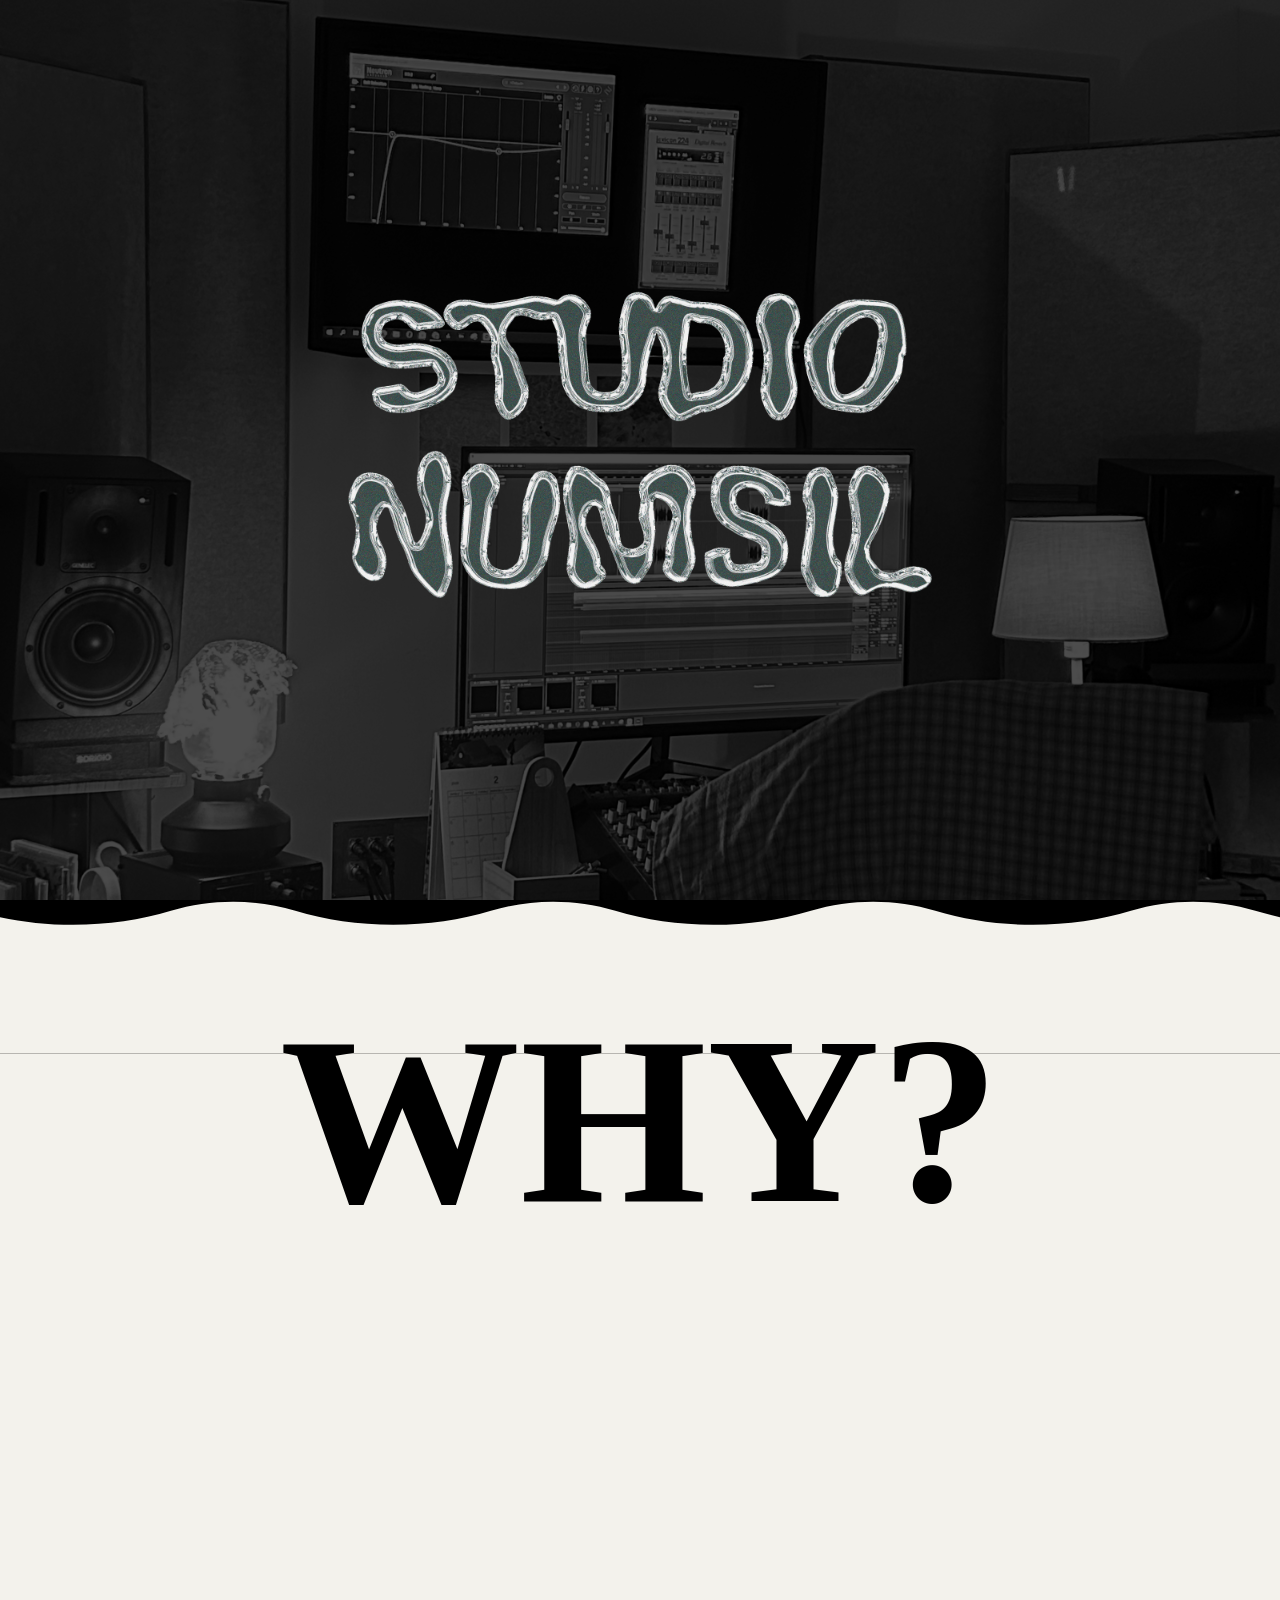
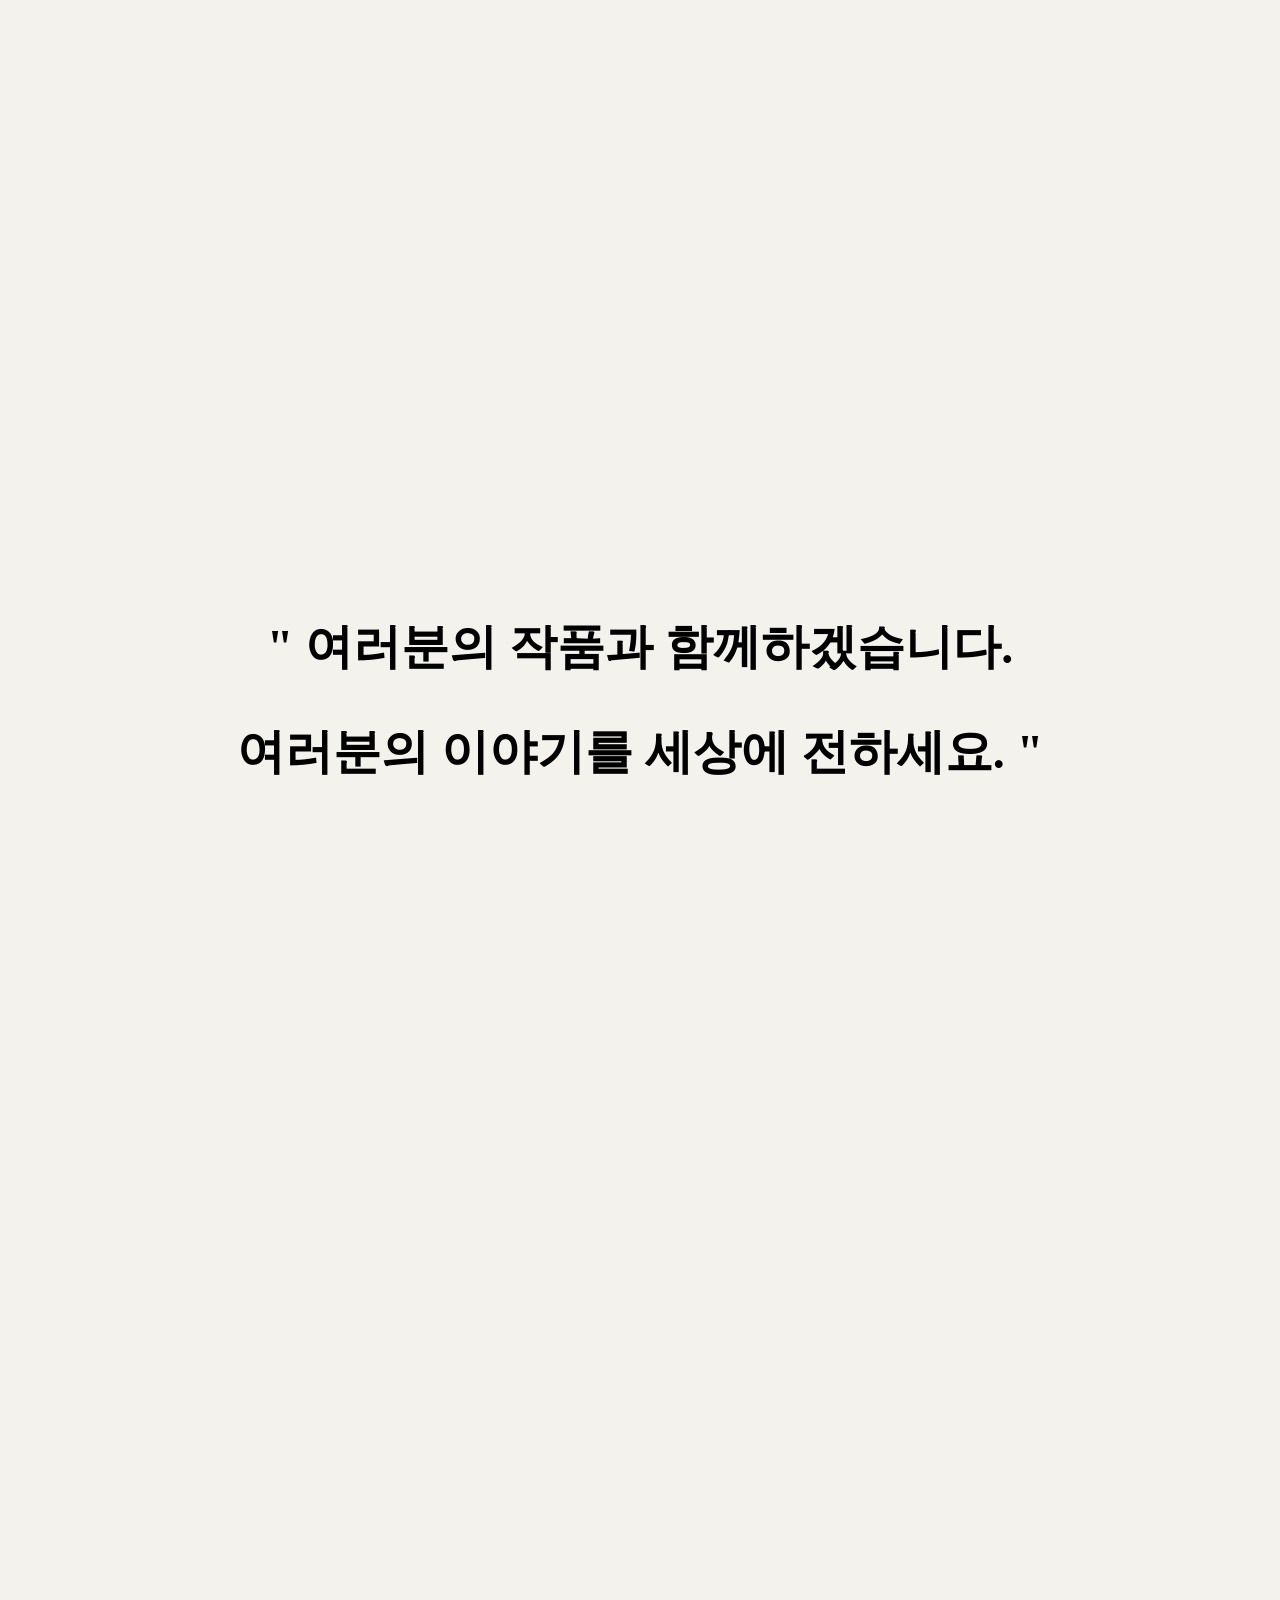
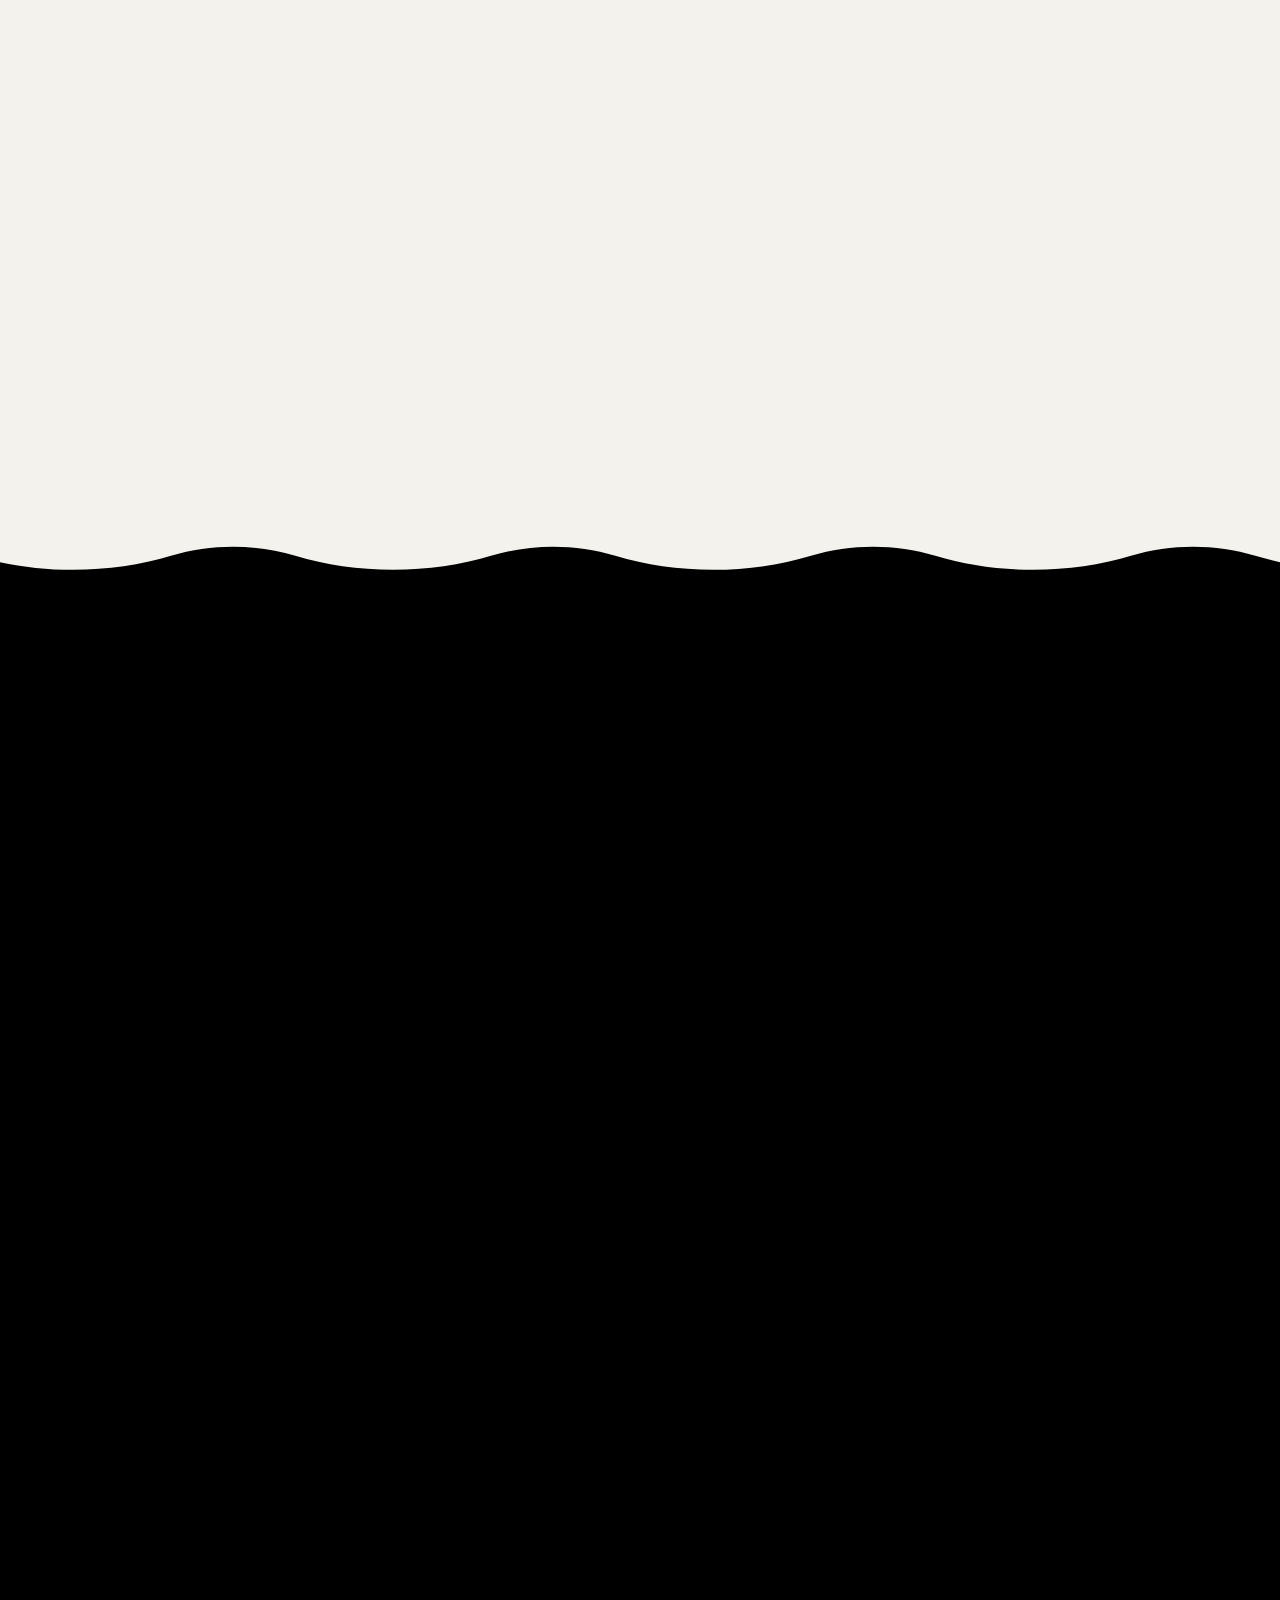
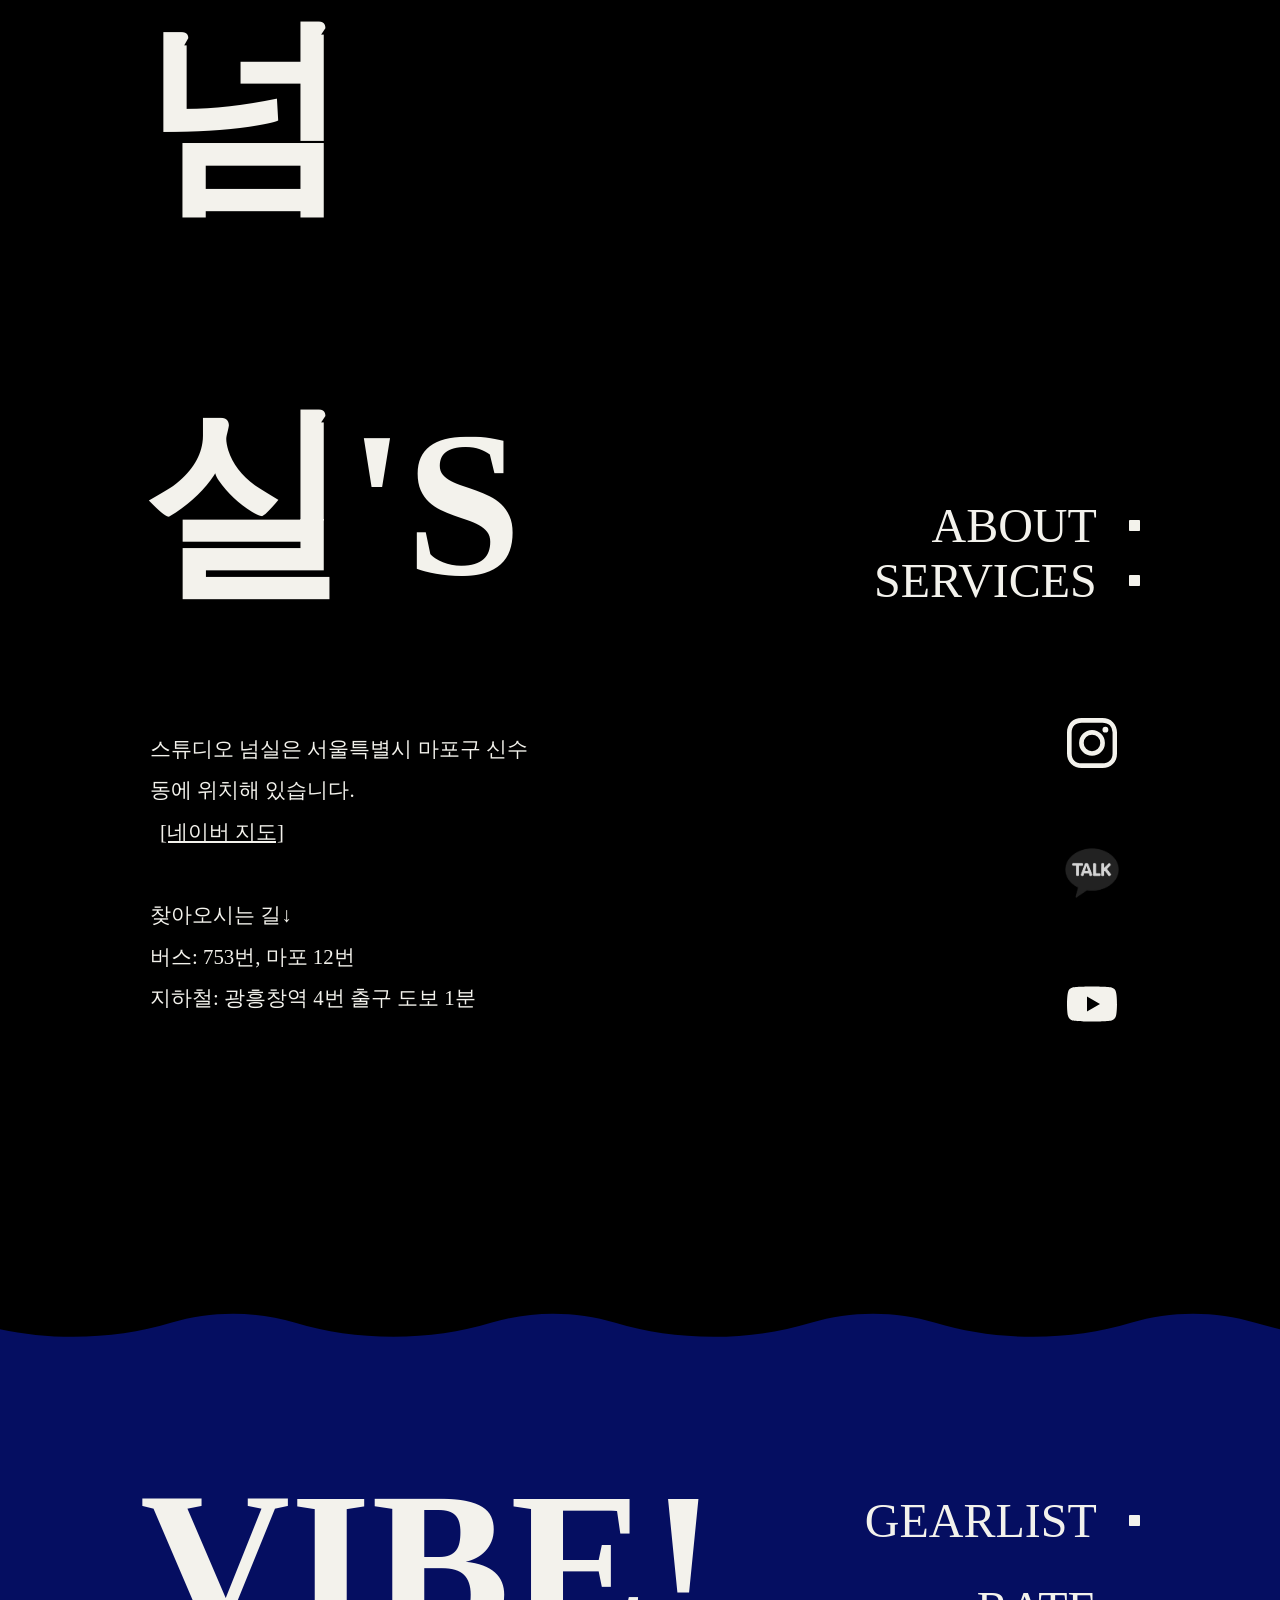
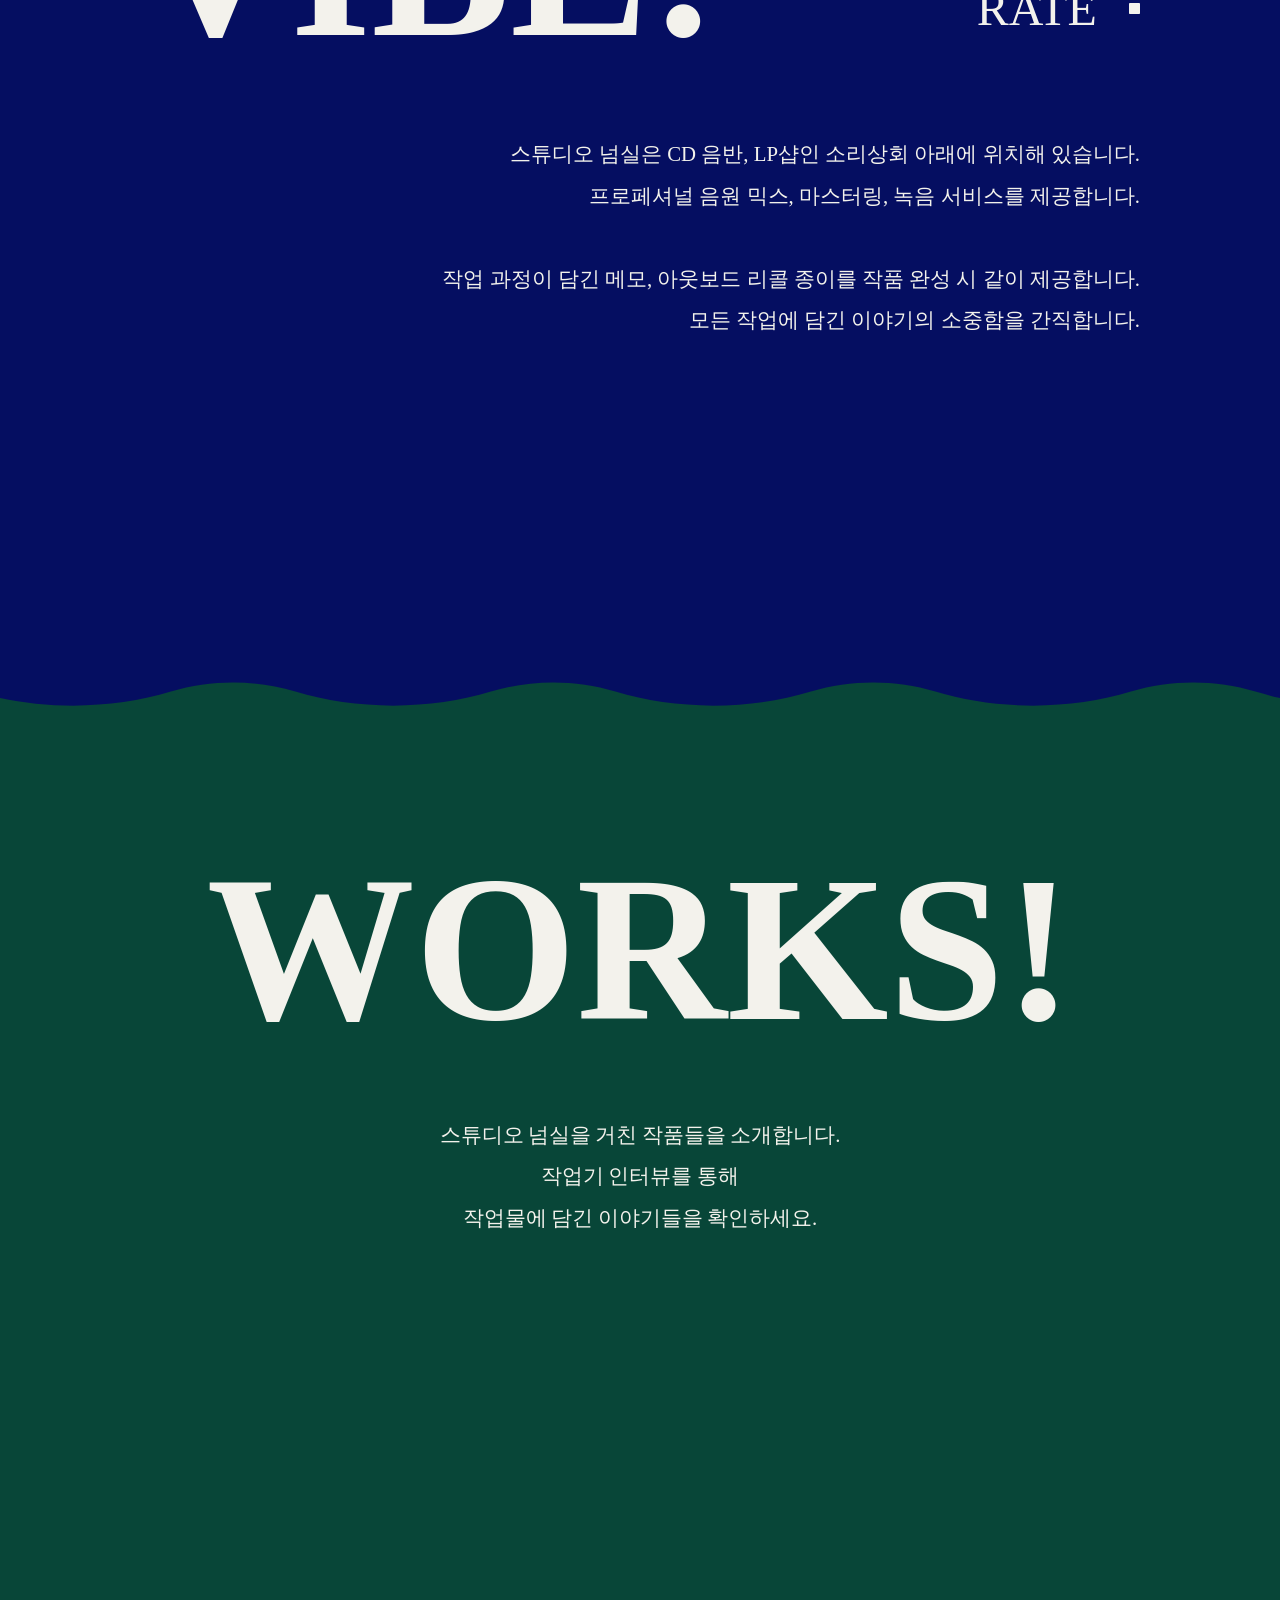
<file: index.html>
<!DOCTYPE html>
<html lang="ko">
<head>
    <meta charset="UTF-8">
    <meta name="viewport" content="width=device-width, initial-scale=1, maximum-scale=1, user-scalable=no">
    
    <link rel="stylesheet" href="css/main.css">
    <link rel="stylesheet" href="css/mobile.css">
    <link rel="stylesheet" href="css/tablet.css">


    <title>STUDIO NUMSIL</title>
</head>



</style>

<body>


    <div class="titles">
            <img src="img/studio.jpg" alt="" style="opacity: 0.3; filter:grayscale(100)">
            
            <div class="title-background" id="title-background" >

                
                <div class="title-background-svgcontainer">
                    <img src="png/LOGO.png" alt="" style="animation: introTitleAni 1.8s">
                </div>


                    <!-- <div class="firstfloor">
                        <div class="char"></div>
                        <div class="char"></div>
                        <div class="char"></div>
                        <div class="char"></div>
                        <div class="char"></div>
                        <div class="char"></div>
                    </div>
                        <div class="secondfloor">
                        <div class="char"></div>
                        <div class="char"></div>
                        <div class="char"></div>
                        <div class="char"></div>
                        <div class="char"></div>
                        <div class="char"></div>
                    </div>
                    <div class="thirdfloor">
                        <div class="char"></div>
                        <div class="char"></div>
                        <div class="char"></div>
                    </div> -->
            </div>
    </div> 

    
    <div class="studiomoto" id="studiomoto">

            
            
                <div class="introcontent">
                    <svg class="introwave" xmlns="http://www.w3.org/2000/svg" viewBox="0 0 700 98.4" preserveAspectRatio="none">
                        <path fill="#F3F2EC" d="M686.5,6.9c-22-7.7-46-7.7-68,0c-16.5,5.8-34.5,9-53.5,9s-37-3.2-53.5-9c-22-7.7-46-7.7-68,0
                            c-16.5,5.8-34.5,9-53.5,9s-37-3.2-53.5-9c-22-7.7-46-7.7-68,0c-16.5,5.8-34.5,9-53.5,9s-37-3.2-53.5-9c-22-7.7-46-7.7-68,0
                            c-16.5,5.8-34.5,9-53.5,9c-13.9,0-27.3-1.7-40-4.9v87.5h700V11C695.4,9.8,690.9,8.4,686.5,6.9z"/>
                    </svg>

                    
                    <div class="intercontenttop">
                        <div class="why" id="why">
                            WHY?
                        </div>

                
                        <div class="why-numsil-main title Right" id="titleright">
                            <div class="why-numsil-main title Right Topcover">
                            </div>
                            <div class="why-numsil-main title Right Top">
                                <div class="Mix_T">
                                </div>
                                <div class="Mix_T">
                                </div>
                                <div class="Mix_T">
                                </div>
                                <div class="Mix_T">
                                </div>
                                <div class="Mix_T">
                                </div>
                                <div class="Mix_T">
                                </div>
                                <div class="Mix_T">
                                </div>
                                <div class="Mix_T">
                                </div>
                                <div class="Mix_T">
                                </div>
                                <div class="Mix_T">
                                </div>
                                <div class="Mix_T">
                                </div>
                            </div>
                        

                            <div class="why-numsil-main title Right Midcover" id="numsil-animation">
                            </div>
                            <div class="why-numsil-main title Right Mid">
                                <div class="Mix_T">
                                </div>
                                <div class="Mix_T">
                                </div>
                                <div class="Mix_T">
                                </div>
                                <div class="Mix_T">
                                </div>
                                <div class="Mix_T">
                                </div>
                                <div class="Mix_T">
                                </div>
                                <div class="Mix_T">
                                </div>
                                <div class="Mix_T">
                                </div>
                                <div class="Mix_T">
                                </div>
                                <div class="Mix_T">
                                </div>
                                <div class="Mix_T">
                                </div>
                            </div>
                        
                            <div class="why-numsil-main title Right Botcover">
                            </div>
                            <div class="why-numsil-main title Right Bot">
                            </div>
                        </div>
            
                    </div>

                    <!-- <div class="intro-borderline">
                        <div class="borderline"></div>
                        <div class="dot"></div>
                        <div class="borderline"></div>
                    </div> -->

                    <div class="mainarticle" id="main">
                        음악이 있는 한 우리의 삶에는 적어도 하나의 즐거움은 남아있습니다.
                        세상에 하고 싶은 이야기를 전하는 방법은 많지만, 그 중에 음악이라는 형식은
                        우리에게 가장 접근하기 쉽고 깊은 감동을 주는 수단입니다.
                        그렇기에 세상에는 이렇게 좋은 음악들과 공연들이 많은 것이 아닐까요?

                        당신이 음악으로 전하고 싶은 이야기 있다면 스튜디오 넘실은 언제나 당신에게 열려있습니다.
                    
                
                    </div>

                    <div class="stickyscroll">

                        <div class="lastwords-container">
                            <div class="fakesticky">
                                

                                " 여러분의 작품과 함께하겠습니다.
                                <br>
                                여러분의 이야기를 세상에 전하세요. "

                            
                                

                            </div>
                            <div class="lastwords">
                    
                                <div class="lastwords textcontent">
                                " 여러분의 작품과 함께하겠습니다.
                                <br>
                                여러분의 이야기를 세상에 전하세요. "
                                </div>
                                
                             
                                
                            </div>
                        </div>
                            
                    

                        <div class="stickywave-container">

                            <svg class="stickywave" xmlns="http://www.w3.org/2000/svg" viewBox="0 0 700 98.4" preserveAspectRatio="none">
                                <path fill="#000000" d="M686.5,6.9c-22-7.7-46-7.7-68,0c-16.5,5.8-34.5,9-53.5,9s-37-3.2-53.5-9c-22-7.7-46-7.7-68,0
                                    c-16.5,5.8-34.5,9-53.5,9s-37-3.2-53.5-9c-22-7.7-46-7.7-68,0c-16.5,5.8-34.5,9-53.5,9s-37-3.2-53.5-9c-22-7.7-46-7.7-68,0
                                    c-16.5,5.8-34.5,9-53.5,9c-13.9,0-27.3-1.7-40-4.9v87.5h700V11C695.4,9.8,690.9,8.4,686.5,6.9z"/>
                            </svg>
                        
                        </div>

                        <div class="sticky-blankbox">

                        </div>    
                        
                        <div class="stickycover">
    
                            <!-- <div class="studio-introphoto">
                                <img src="img/engineer2.jpeg" alt="">
                            </div> -->

                            <div class="underphoto-layout-button">

                                <div class="thoughts" id="thoughtsclick">

                                    <div class="invisible">
                                        <div class="numsil-firstfloor">넘</div>
                                        <div class="numsil-thirdfloor">실'S</div>
                                    </div>

                                    <div class="mainclick">

                                        <div class="thoughtclick">
                                            <div class="thoughttext" id="thoughtclick">ABOUT</div>
                                            <div class="popuppoint" id="thoughtpop"></div>
                                        </div>

                                        <div class="serviceclick">
                                            <div class="servicetext" id="serviceclick">SERVICES</div>
                                            <div class="popuppoint" id="servicepop"></div>
                                        </div>

                                    </div>

                                </div>

                                

                            </div>

                            


                            <div class="underphoto-services">

                                <div class="first-service">
                                    <div class="service-index" id="service-index-1">
                                        믹 <br> 싱
                                    </div>
                                    <div class="service-article" id="service-article-1">
                                        다년간 필드에서 검증된 아웃보드 장비들과 플러그인들을 이용한 멀티트랙 믹싱을 제공합니다.
                                        음원 출판 과정에서 가장 많은 변화가 일어나고 데모에서 벗어나 본격적인 음원 출판이 시작되는 과정입니다.
                                        스튜디오 넘실에서는
                                        보컬, 밴드 드럼 등 어쿠스틱 요소가 중요한 트랙들은 아웃보드를 이용한 인서트 방식으로 작업이 이루어지며,
                                        정교한 작업이 필요한 트랙들은 플러그인으로 작업됩니다. 그리고 작업된 멀티트랙들은 서밍 믹서를 통해 최종적으로 투 트랙 아날로그 서밍이 이루어집니다.
                                    </div>
                                </div>

                                <div class="underphoto-imgcontainer">
                                    <div class="service-img">
                                        <img src="img/mix1.jpg" alt="">
                                    </div>

                                    <div class="service-img">
                                        <img src="img/mix2.jpg" alt="">
                                    </div>
                                </div>

                                <div class="first-service">
                                    <div class="service-index" id="service-index-2">
                                        레코 <br> 딩 <br>
                                    </div>
                                    <div class="service-article" id="service-article-2">
                                        스튜디오 넘실은 90년대에 생산된 빈티지 U87Ai와 많은 음반들에서 검증된 니브 프리앰프, CL1B 컴프레서를
                                        이용한 단일 채널 녹음 서비스를 제공합니다.
                                        빈티지 U87Ai는 보컬 녹음에서 거슬리게 들리는 치찰음과 초고역대 주파수 응답이 적어 더 부드럽고
                                        따뜻한 소스를 얻을 수 있습니다. 또한 녹음 과정에서 70년대 생산된 TEAC 6채널 믹서를 통한 큐믹스를 제공합니다.
                                        큐믹스는 보컬 소스, 리버브, 클릭, MR의 음량을 아티스트가 레코딩룸 내에서 직접 조절하여 최고의 모니터링 환경을 제공합니다.
                                    </div>
                                </div>

                                <div class="underphoto-imgcontainer">
                                    <div class="service-img">
                                        <img src="img/rec1.jpg" alt="">
                                    </div>

                                    <div class="service-img">
                                        <img src="img/rec2.jpg" alt="">
                                    </div>
                                </div>

                                <div class="first-service">
                                    <div class="service-index" id="service-index-3">
                                        마스 <br> 터링 <br>
                                    </div>
                                    <div class="service-article" id="service-article-3">
                                        믹스 과정이 작업물의 독창성을 부각시키는 과정이라면, 마스터링 과정은 작업물의 보편성을 확보하는 과정입니다.
                                        그러나 보편성을 확보하는 과정에서 믹스 과정에서 살린 독창성이 흐려지는 경우가 있습니다.
                                        스튜디오 넘실은 믹스 중간 작업물을 마스터 레벨에서 모니터 한 뒤 이를 다시 믹스 과정에서 수정하는 탑다운 방식으로 작업이 이루어집니다.
                                        이는 최종 결과물과 중간 결과물의 차이를 최소화하여 아티스트의 의도를 최대한 반영할 수 있습니다.
                                    </div>
                                </div>

                                <div class="underphoto-imgcontainer">
                                    <div class="service-img">
                                        <img src="img/master1.jpg" alt="">
                                    </div>

                                    <div class="service-img" style="margin-bottom: 0;">
                                        <img src="img/master2.jpg" alt="">
                                    </div>

                                    <div class="scrollbutton-container">
                                    <div class="scrolltop-button">
                                        <div class="line"></div>
                                        <div class="line"></div>
                                    </div>
                                    </div>
                                </div>

                                

                            </div> <!-- underphoto-services 끝 -->

                            <div class="underphoto-layout">

                                <div class="mainarticle-underphoto-firstfloor">
                                    <div class="mainarticle-underphoto" id="underphoto-firstArticle">
                                        <strong>어느날</strong> 아이디어는 정말 좋으나 녹음이나 믹스 등 기술적 한계로 세상의 빛을 보지 못하는 음악이 너무 많다고 느꼈습니다. 그래서
                                        예술적인 한계가 아닌 기술적인 한계로 세상에 들려주지 못하는 음악이 없었으면 좋겠다는 생각을
                                        바탕으로, 전문적인 믹스와 레코딩, 마스터링 서비스를 제공하는
                                        스튜디오 넘실을 만들게 되었습니다. 대한민국에서 자신의 이야기를 세상에 전하고자 하는 사람들의 좋은 동반자가 되겠습니다.
                                        <br><br>
                                        밴드와 힙합, 다양한 분야에서 전천후로 음원 출판 작업을 함께하면서 좋은 음악을 만들고 싶다는 열망은
                                        장르를 가리지 않다는 것을 알게 되었습니다. 좋은 음악을 만들기 위한 의지만 있다면, 음악은 장르에 관계없이 어떻게든 설득력을 가집니다.
                                        그리고 좋은 믹스와 마스터링, 좋은 레코딩은 이야기에 객관적인 설득력을 더해주는 역할을 합니다.
                                    </div>

                                    <div class="studio-layoutphoto" id="underphoto-firstPhoto">
                                        <img src="img/studio.jpg" alt="">
                                    </div>
                                </div>

                                <div class="mainarticle-underphoto-secondfloor">
                                    <div class="studio-layoutphoto" id="underphoto-secondPhoto">
                                        <img src="img/mix2.jpg" alt="">
                                    </div>

                                    <div class="mainarticle-underphoto" id="underphoto-secondArticle" style="margin-bottom: 10vh;">
                                        스튜디오 넘실은 실력있는 여유를 지향합니다. 체계적인 음향 공부를 마친 엔지니어들의 전문적인 장비 운용, 음향적 접근과 더불어
                                        아티스트의 데모 곡들에 대한 충분한 대화를 바탕으로 곡들이 가진 잠재력을 극대화합니다. 
                                        이유없는 여유가 아닌, 실력과 작품에 대한 공감을 통해 만족스러운 작품을 완성합니다.
                                        <br><br>
                                        스튜디오 넘실에서는 작업 시간에 구애받지 않습니다. 아티스트가 만족하는 결과물이 나올 때까지 함께 토론하며, 충분한 대화를 통해 서로의 지향점을
                                        확인합니다. 스튜디오 넘실에서는 아티스트에게 작업물의 한계를 강요하지 않습니다.
                                    </div>
                                </div>

                            </div> <!-- underphoto-layout 끝 -->

                            <div class="snsclick">
                                <div class="snsbuttons-container">
                                    <div class="snsmap">

                                    

                                        <div class="mapdescription-text">

                                                스튜디오 넘실은 서울특별시 마포구 신수동에 위치해 있습니다.
                                                <br>
                                                <a class="mapdescription-text maplink" href="https://naver.me/5YouVjEX" target="_blank" rel="noopener noreferrer">
                                                [네이버 지도]
                                                </a>
                                                <br>
                                                <br>
                                                찾아오시는 길↓ <br>
                                                버스: 753번, 마포 12번
                                                <br>
                                                지하철: 광흥창역 4번 출구 도보 1분
                                        </div>
                                    
                   
                                    <div class="mapdescription">
                                            
                                            
                                    </div>
                                    
                                    
                                    </div>

                                    

                                    <div class="snsbuttons-group">

                                        <a class="snsbuttons insta" href="https://www.instagram.com/studio_numsil/?utm_source=ig_web_button_share_sheet" target="_blank" rel="noopener noreferrer">
                                            <svg xmlns="http://www.w3.org/2000/svg" width="100" height="100" viewBox="0 0 100 100">
                                                <g transform="translate(-271 -334)">
                                                <rect width="100" height="100" transform="translate(271 334)" fill="none"/>
                                                <g transform="translate(267.6 329.2)">
                                                <path d="M41.206,16.7A25.806,25.806,0,1,0,67.013,42.506,25.856,25.856,0,0,0,41.206,16.7Zm0,42.339A16.532,16.532,0,1,1,57.739,42.506,16.607,16.607,0,0,1,41.206,59.039Z" transform="translate(12.194 12.092)" fill="#F3F2EC"/>
                                                <circle cx="5.847" cy="5.847" r="5.847" transform="translate(74.368 22.34)" fill="#F3F2EC"/>
                                                <path d="M95.335,13.066C90.094,7.623,82.634,4.8,74.166,4.8H32.634C15.094,4.8,3.4,16.494,3.4,34.034V75.365c0,8.669,2.823,16.129,8.468,21.573,5.444,5.242,12.7,7.863,20.968,7.863H73.965c8.669,0,15.927-2.823,21.169-7.863,5.444-5.242,8.266-12.7,8.266-21.371V34.034C103.4,25.566,100.577,18.308,95.335,13.066Zm-.806,62.5c0,6.25-2.218,11.29-5.847,14.718s-8.669,5.242-14.718,5.242H32.835c-6.048,0-11.089-1.815-14.718-5.242-3.629-3.629-5.444-8.669-5.444-14.919V34.034c0-6.048,1.815-11.089,5.444-14.718,3.427-3.427,8.669-5.242,14.718-5.242H74.368c6.048,0,11.089,1.815,14.718,5.444a20.8,20.8,0,0,1,5.444,14.516V75.566Z" transform="translate(0 0)" fill="#F3F2EC"/>
                                                </g>
                                                </g>
                                                </svg>
                                        </a>
                                        <div class="snsbuttons kakao">
                                            <img src="png/kakao.png" alt="">
                                        </div>
                                        <div class="snsbuttons youtube">
                                            <svg xmlns="http://www.w3.org/2000/svg" width="100" height="100" viewBox="0 0 100 100">
                                                <g transform="translate(-851 -334)">
                                                <rect width="100" height="100" transform="translate(851 334)" fill="none"/>
                                                <path d="M97.911,87.731A12.522,12.522,0,0,0,89.07,78.89C81.271,76.8,50,76.8,50,76.8s-31.271,0-39.07,2.09a12.523,12.523,0,0,0-8.841,8.841C0,95.529,0,111.8,0,111.8s0,16.271,2.089,24.069a12.524,12.524,0,0,0,8.841,8.842C18.729,146.8,50,146.8,50,146.8s31.271,0,39.07-2.089a12.523,12.523,0,0,0,8.841-8.842C100,128.072,100,111.8,100,111.8S100,95.529,97.911,87.731ZM40,126.8v-30l25.98,15L40,126.8Z" transform="translate(851 272.2)" fill="#F3F2EC"/>
                                                </g>
                                                </svg>
                                        </div>

                                        

                                    </div>
                                    
                                </div>
                            </div>

                        </div> <!-- stickycover 끝 -->

                        
                        

                
                    </div>
                
                

                </div>
                <div class="sticky-underbox">
                    <svg class="placewave" xmlns="http://www.w3.org/2000/svg" viewBox="0 0 700 98.4" preserveAspectRatio="none">
                        <path fill="#050e61" d="M686.5,6.9c-22-7.7-46-7.7-68,0c-16.5,5.8-34.5,9-53.5,9s-37-3.2-53.5-9c-22-7.7-46-7.7-68,0
                            c-16.5,5.8-34.5,9-53.5,9s-37-3.2-53.5-9c-22-7.7-46-7.7-68,0c-16.5,5.8-34.5,9-53.5,9s-37-3.2-53.5-9c-22-7.7-46-7.7-68,0
                            c-16.5,5.8-34.5,9-53.5,9c-13.9,0-27.3-1.7-40-4.9v87.5h700V11C695.4,9.8,690.9,8.4,686.5,6.9z"/>
                    </svg>
                </div>

                <div class="placecontent" id="placecontent">
                    

                    <div class="placecontenttop">
                        <div class="vibe">
                            VIBE!
                        </div>

                        <div class="popupclick" >
                            <div class="gearlist" >
                                
                                <div class="gearlisttext" id="gearlistclick">GEARLIST</div>
                                
                                <div class="popuppoint" id="gearpop"></div>
                            </div>

                            <div class="rate" >
                                
                                <div class="ratetext" id="ratelistclick">RATE</div>
                                <div class="popuppoint" id="ratepop">
                                    
                                </div>
                            </div>
                        </div>
                    </div>

                    <div class="placemainarticle">
                        스튜디오 넘실은 CD 음반, LP샵인 소리상회 아래에 위치해 있습니다.
                        <br>
                        프로페셔널 음원 믹스, 마스터링, 녹음 서비스를 제공합니다.
                        <br>
                        <br>
                        작업 과정이 담긴 메모, 아웃보드 리콜 종이를 작품 완성 시 같이 제공합니다.
                        <br>
                        모든 작업에 담긴 이야기의 소중함을 간직합니다.
    
                    </div>

                    <div class="gearlistmenu">

                        <br>
                        <br>
                        
                        <div class="gearlistchild">

                        
                            <div class="gearlistchild left">
                                
                                -컴프레서
                            <br>
                            <br>
                                Tube-Tech CL1B <br>
                                Universal Audio 1176LN <br>
                                SSL G Compressor MK3 <br>
                                SSL G Compressor for Big Six <br>
                                SSL LMC+ Compressor <br>
                                SSL Big Six Channel Strip Compressor <br>
                            <br>
                                -프리앰프
                            <br>    
                            <br>
                                Neve 1073LB <br>
                                SSl SuperAnalog Preamp
                            


                            </div>

                            <div class="gearlistchild middle">
                                -이퀄라이저
                                <br>
                                <br>
                                SSL 611 EQ <br>
                                SSL UltraViolet EQ <br>
                                <br>
                                -마이크
                                <br><br>
                                Vintage U87Ai 1EA
                                <br>
                                SM57 2EA
                                <br>
                                <br>
                                -메인 콘솔 <br>
                                <br>
                                SSL Big Six
                                
                            </div>
                            
                            <div class="gearlistchild right">
                                -모니터링 시스템 <br>
                                <br>
                                SONY MDR 7506 2EA
                                <br>
                                Genelec 1030A Monitoring Speaker
                                <br>
                                <br>
                                -플러그인
                                <br>
                                <br>
                                UAD Plugins
                                <br>
                                Fabfilter Plugins
                                <br>
                                Izotope Ozone <br>
                                Izotope Neutron <br>
                                Sonnox Plugins <br>
                                OEK Sounds Soothe 2 <br>
                                TDR Slick EQM 

                            </div>


                        </div>
                            

                    </div>

                    <div class="ratemenu">
                        <br>
                        <br>
                        <div class="table">
                            <table>
                            <tr class="firstrow">
                                <th class="firstcol">구분</th>
                                <th class="secondcol">믹스 단일가</th>
                                <th class="thirdcol">녹음 동반 할인가</th>
                            </tr>
                            <tr class="secondrow">
                                <td >멀티트랙 믹스<br>
                                    (50트랙 이하)<br>
                                </td>
                                <td>250,000₩</td>
                                <td>200,000₩</td>
                            </tr>

                            <tr class="thirdrow">
                                <td>MR 믹스<br>
                                (MR+보컬 트랙)</td>
                                <td>100,000₩</td>
                                <td>80,000₩</td>
                            </tr>
                            <tr class="fourthrow">
                                <td>라이브 클립 믹스</td>
                                <td>100,000₩</td>
                                <td>-</td>
                            </tr>
                        </table>


                        </div>
                        <br>
                        <div class="ratenotification">
                            <li>멀티트랙 믹스와 라이브 클립 믹스의 작업 기준은 50 트랙 입니다. 작업량, 트랙 수에 따라 작업 단가가 변동될 수 있습니다.</li>
                            <li>MR 믹스의 작업 기준은 20 트랙 입니다. 작업량, 보컬 트랙 수에 따라 작업 단가가 변동될 수 있습니다. </li>
                            <li>작업 단가 확정 이후에 별도 고지 없이 일방적으로 청구되는 추가금은 없습니다.</li>
                            <li>모든 작업 대금은 선불입니다.</li>
                            <li>1프로는 3시간 30분입니다.</li>
                            <li>모든 녹음, 믹스 데이터는 샘플레이트 48kHz, 비트 뎁스 24bit, .wav 확장자로 작업됩니다.</li>
                            
                            
                        </div>
                        <br>
                        <br>
                        
                        
                        <div class="table">

                            <table>
                                <tr class="firstrow">
                                    <th class="firstcol">구분</th>
                                    <th class="secondcol">작업 단일가</th>
                                    <th class="thirdcol">믹스 동반 할인가</th>
                                </tr>

                                <tr class="secondrow">
                                    <td class="firstcol">튜닝</td>
                                    <td class="secondcol">100,000₩</td>
                                    <td class="thirdcol">80,000₩</td>
                                </tr>

                                <tr class="thirdrow">
                                    <td class="firstcol">녹음</td>
                                    <td class="secondcol">120,000₩/프로</td>
                                    <td class="thirdcol">100,000₩/프로</td>
                                </tr>

                                <tr class="fourthrow">
                                    <td>마스터링</td>
                                    <td>50,000₩</td>
                                    <td>20,000₩</td>
                                </tr>

                            </table>
                        </div>
                        
                        
                        

                    </div>
                
                </div>

                <div class="place-underbox">
                    <svg class="workwave" xmlns="http://www.w3.org/2000/svg" viewBox="0 0 700 98.4" preserveAspectRatio="none">
                        <path fill="#084638" d="M686.5,6.8c-22-7.7-46-7.7-68,0c-16.5,5.8-34.5,9-53.5,9s-37-3.2-53.5-9c-22-7.7-46-7.7-68,0
                            c-16.5,5.8-34.5,9-53.5,9s-37-3.2-53.5-9c-22-7.7-46-7.7-68,0c-16.5,5.8-34.5,9-53.5,9s-37-3.2-53.5-9c-22-7.7-46-7.7-68,0
                            c-16.5,5.8-34.5,9-53.5,9c-13.9,0-27.3-1.7-40-4.9v87.5h700V10.9C695.4,9.7,690.9,8.3,686.5,6.8z"/>
                        </svg>
                </div>

                <div class="workcontent">

                    
                        
                    


                    <div class="works">
                        WORKS!
                    </div>

                    <div class="works-article">
                        스튜디오 넘실을 거친 작품들을 소개합니다.
                        <br>
                        작업기 인터뷰를 통해
                        <br>
                        작업물에 담긴 이야기들을 확인하세요.
                    </div>

                    <div class="discocontent">
                        
                        <div class="discography">
                            <div class="disco 2026">
                                <div class="container">
                                    <div class="img-container">
                                        
                                    </div>
                                    
                                    <div class="disc-description">
                                        <strong></strong>
                                        <p>
                                        
                                        </p>
                                        
                                        <small></small>
                                    </div>
                                </div>

                                <div class="container">
                                    <div class="img-container">
                                        
                                    </div>
                                    
                                    <div class="disc-description">
                                        <strong></strong>
                                        <p>
                                        
                                        </p>
                                        
                                        <small></small>
                                    </div>
                                </div>

                                <div class="container">
                                    <div class="img-container">
                                        
                                    </div>
                                    
                                    <div class="disc-description">
                                        <strong></strong>
                                        <p>
                                        
                                        </p>
                                        
                                        <small></small>
                                    </div>
                                </div>

                                <div class="container">
                                    
                                </div>

                                <div class="container">
                                    
                                </div>

                                <div class="container">
                                    
                                </div>

                                <div class="container">
                                    
                                </div>

                                <div class="container">
                                    
                                </div>

                                <div class="container">
                                    
                                </div>

                                



                            </div>
                        </div>
                    </div>
                </div>

                
            <div class="footer">
                    <div class="footertext">
                        @2026 STUDIO NUMSIL,
                        <br>
                        ALL RIGHTS RESERVED
                        <br>
                        서울특별시, 마포구 신수동 60 B1
                        <br>
                        <br>
                    
                    </div>
            </div>

    </div>    
            

           
                 
    
        

         





</body>

<script src="js/main.js">

</script>

</html>
</file>
<file: css/main.css>
@charset "UTF-8";

@media (min-width:1700px) {

    body {
        background-color:black;
        width: 100vw;


        margin-top: 0%;
        margin-left: 0%;
        padding: 0%;

        opacity: 0;
        transition-duration: 0.5s;


        overflow-x: clip;
        font-size: 15px;

        display: flex;
        flex-direction: column;
        align-items: center;
        justify-content: flex-start;

        overscroll-behavior-y:contain ;

        user-select: none;       /* 표준 속성 */
        -webkit-user-select: none; /* 크롬, 사파리 등 WebKit 브라우저용 */
        -moz-user-select: none;    /* 파이어폭스용 */
        -ms-user-select: none; 
    }

    body.loaded {
        opacity: 1;
        background-color:black;
    }

 

    .titles{
        position: fixed;
        width: 100vw;
        height: 100vh;

        display: flex;
        flex-direction: column;
        align-items: center;
        justify-content: center;

        will-change: transform, filter;
    }

   .titles img {
        position: absolute;
        width: 100%;
        height: 100%;
        object-fit: cover;

        z-index: 0;

        -webkit-user-drag: none; /* 드래그 방지 (크롬/사파리) */
        user-select: none;
        -webkit-user-select: none;
        -moz-user-select: none;

   }

    .title-background {
        position: absolute;
        

        z-index: 1;

        display: flex;
        flex-direction: column;
        justify-content: flex-start;
        align-items: flex-start;

        opacity:1;


        scale: 0.7;


    }

    .title-background-svgcontainer {
        width:1200px;
        height:1200px;
    }

    .title-background-svgcontainer img {
        width:100%;
        height:100%;
        object-fit: contain;

        -webkit-touch-callout: none; /* iOS Safari: 꾹 눌러 메뉴 뜨는 것 방지 */
        -webkit-user-select: none;   /* 드래그/텍스트 선택 방지 */
        user-select: none;
    }

    .title-background.fadeout{
        opacity: 0;
        transition-duration: 0.7s;
    
    }
    .title-background.display {
        z-index: -10;
    }




    .firstfloor {
        display: flex;
        align-items: center;
        justify-content: flex-start;

        margin-bottom: 80px;



    }
    .secondfloor {
        display: flex;
        align-items: center;
        justify-content: flex-start;


    }
    .thirdfloor {
        display: flex;
        align-items: center;
        justify-content: center;


    }
    

    .firstfloor > .char:nth-child(1){
        background-image: url('../svg/FF_S.svg');
        background-size: contain;
        background-repeat: no-repeat;
        width: 179.91px;
        height: 254.86px;
    }
    .firstfloor > .char:nth-child(2){
        background-image: url('../svg/FF_T.svg');
        background-size: contain;
        background-repeat: no-repeat;
        width: 171.03px;
        height: 254.86px;
    }
    .firstfloor > .char:nth-child(3){
        background-image: url('../svg/FF_U.svg');
        background-size: contain;
        background-repeat: no-repeat;
        width: 211.76px;
        height: 254.86px;
    }
    .firstfloor > .char:nth-child(4){
        background-image: url('../svg/FF_D.svg');
        background-size: contain;
        background-repeat: no-repeat;
        width: 205.52px;
        height: 254.86px;
    }
    .firstfloor > .char:nth-child(5){
        background-image: url('../svg/FF_I.svg');
        background-size: contain;
        background-repeat: no-repeat;
        width: 90.88px;
        height: 254.86px;
    }
    .firstfloor > .char:nth-child(6){
        background-image: url('../svg/FF_O.svg');
        background-size: contain;
        background-repeat: no-repeat;
        width: 176.95px;
        height: 254.86px;
    }




    .secondfloor > .char:nth-child(1){
        background-image: url('../svg/SF_N.svg');
        background-size: contain;
        background-repeat: no-repeat;
        width: 284.2px;
        height: 206.68px;
    }
    .secondfloor > .char:nth-child(2){
        background-image: url('../svg/SF_U.svg');
        background-size: contain;
        background-repeat: no-repeat;
        width: 290.07px;
        height: 206.68px;
    }
    .secondfloor > .char:nth-child(3){
        background-image: url('../svg/SF_M.svg');
        background-size: contain;
        background-repeat: no-repeat;
        width: 365.4px;
        height: 206.68px;
    }
    .secondfloor > .char:nth-child(4){
        background-image: url('../svg/SF_S.svg');
        background-size: contain;
        background-repeat: no-repeat;
        width: 266.1px;
        height: 206.68px;
    }
    .secondfloor > .char:nth-child(5){
        background-image: url('../svg/SF_I.svg');
        background-size: contain;
        background-repeat: no-repeat;
        width: 136.47px;
        height: 206.68px;
    }
    .secondfloor > .char:nth-child(6){
        background-image: url('../svg/SF_L.svg');
        background-size: contain;
        background-repeat: no-repeat;
        width: 180.99px;
        height: 206.68px;
    }



    .thirdfloor > .char:nth-child(1){
        background-image: url('../svg/TF_U.svg');
        background-size: contain;
        background-repeat: no-repeat;
        width: 574.27px;
        height: 104.94px;
    }
    .thirdfloor > .char:nth-child(2){
        background-image: url('../svg/TF_Moto.svg');
        background-size: contain;
        background-repeat: no-repeat;
        width: 767.97px;
        height: 104.94px;
    }
    .thirdfloor > .char:nth-child(3){
        background-image: url('../svg/TF_L.svg');
        background-size: contain;
        background-repeat: no-repeat;
        width: 180.99px;
        height: 104.94px;
    }
    
   

    .fade-in {
        opacity: 1;
    }
   



    .studiomoto{
        
        top:100vh;
        position: relative;
        width: 100vw;
        
        background:#FFF9D0;
        margin-top: 12vw;
        

        display: flex;
        flex-direction: column;
        justify-content: flex-start;
        align-items: center;

        z-index: 0;
    }

    .introwave {
        position: absolute;
        top: -12vw;
        width: 100vw;
        height: 12vw;
        
        display: block;
        background-size: cover;
    }


    @keyframes numsil {
        0%{transform: translate3d(0,0,0);}
        47%{transform: translate3d(0,20px,0);
            fill:#FFF9D0;}
        90%{transform: translate3d(0,-5px,0);}
        100%{transform: translate3d(0,0,0);}
    }
    .char.animate {
        animation: numsil;
        animation-duration: 0.45s;
    }

    @keyframes introTitleAni {
        0%{
        opacity: 0;}
        100%{
        opacity: 1;}
    }

.why-numsil-main-background {


    width: 100vw;
    height: auto;
    background:#FFF9D0;

    display: flex;
    flex-direction: column;
    justify-content: flex-start;
    align-items: center;


}

.why-numsil-main.title.Right{

    animation: FadeStrong 0.6s forwards;
    margin-left:0;

    position: relative;
    z-index: 5;
    margin-top: 70px;

    width: 258.09px;
    height: 210px;

    display: flex;
    flex-direction: column;
    justify-content: flex-start;
    align-items: center;

    
}

.why-numsil-main.title.Right.Topcover{

    margin-top: initial;

    position: absolute;
    background-color: #F3F2EC;
    
    top: 0;
    left: 0;

    animation: none;

    z-index: 1;
    width: 258.09px;
    height: 70px;

}
.why-numsil-main.title.Right.Midcover{

    margin-top: initial;

    top: 70px;
    left: 0px;

    position: absolute;
    width: 258.09px;
    height: 70px;
    opacity: 0;

    display: flex;
    flex-direction: row;
    justify-content: flex-start;

}
.why-numsil-main.title.Right.Botcover{

    margin-top: initial;

    position: absolute;

    top: 140px;
    left: 0px;
    
    width: 258.09px;
    height: 70px;
    opacity: 0;

    display: flex;
    flex-direction: row;
    justify-content: flex-start;

}



.why-numsil-main.title.Right.Top{

    margin-top: initial;

    position: absolute;

    top:0;
    left:0;

    height: 70px;

    z-index: 0;

    display: flex;
    flex-direction: row;
    justify-content: flex-start;

}

.ani0{
    animation: mix_title_1 0.8s forwards 1s;
    animation-timing-function: cubic-bezier(.55,-0.71,.44,1.6)
}
.ani1{
    animation: mix_title_1 0.8s forwards 1s;
    animation-timing-function: cubic-bezier(.55,-0.71,.44,1.6)
}
.ani2{
    animation:none;
}
.ani3{
    animation:none;
}
.ani4{
    animation: mix_title_1 0.9s forwards 1.55s;
    animation-timing-function: cubic-bezier(.17,.62,.23,.99);
}
.ani5{
    animation: mix_title_1 0.6s forwards 2.6s;
}
.ani6{
    animation: mix_title_1 0.8s forwards 1.18s;
    animation-timing-function: ease;
}
.ani7{
    animation: mix_title_1 0.6s forwards 2.8s;
}
.ani8{
    animation: none;
}   
.ani9{
    animation: mix_title_1 0.6s forwards 1.1s;
}
.ani10{
    animation: mix_title_1 0.6s forwards 1.1s;
}
.ani11{
    animation: mix_title_1 0.8s forwards 1s;
    animation-timing-function: cubic-bezier(.55,-0.71,.44,1.6)
}
.ani12{
    animation: mix_title_1 0.8s forwards 1s;
    animation-timing-function: cubic-bezier(.55,-0.71,.44,1.6)
}
.ani13{
    animation: mix_title_1 0.6s forwards 0.7s;
    animation-timing-function: cubic-bezier(.26,.75,.71,.92)
}
.ani14{
    animation: mix_title_1 0.6s forwards 0.5s;
    animation-timing-function: cubic-bezier(.26,.75,.71,.92)
}
.ani15{
    animation: mix_title_U 0.4s forwards 1.2s;
    animation-timing-function: cubic-bezier(.19,.4,.56,.9);
}
.ani16{
    animation: mix_title_1 0.6s forwards 0.8s;
}
.ani17{
    animation: mix_title_1 0.6s forwards 0.8s;
}
.ani18{
    animation: mix_title_1 0.6s forwards 0.8s;
}
.ani19{
    animation: mix_title_I 0.4s forwards 1.2s;
    animation-timing-function: cubic-bezier(.19,.4,.56,.9);
}
.ani20{
    animation: mix_title_1 0.6s forwards 1.1s;
}
.ani21{
    animation: mix_title_1 0.6s forwards 1.1s;
}



.Right.Top > .Mix_T:nth-child(1){
    background-image: url(../svg/Mix_T-01.svg);
    background-size: contain;
    background-repeat: no-repeat;
    width: 41.52px;
    height: 52.72px;

 /*    animation: mix_title_1 0.8s forwards 1s;
    animation-timing-function: cubic-bezier(.55,-0.71,.44,1.6) */
    
}
.Right.Top > .Mix_T:nth-child(2){
    background-image: url(../svg/Mix_T-02.svg);
    background-size: contain;
    background-repeat: no-repeat;
    width: 12.81px;
    height: 52.72px;

    /* animation: mix_title_1 0.8s forwards 1s;
    animation-timing-function: cubic-bezier(.55,-0.71,.44,1.6) */
    
}
.Right.Top > .Mix_T:nth-child(3){
    background-image: url(../svg/Mix_T-03.svg);
    background-size: contain;
    background-repeat: no-repeat;
    width: 38.56px;
    height: 52.72px;
    
}
.Right.Top > .Mix_T:nth-child(4){
    background-image: url(../svg/Mix_T-04.svg);
    background-size: contain;
    background-repeat: no-repeat;
    width: 12.6px;
    height: 52.72px;
    
}
.Right.Top > .Mix_T:nth-child(5){
    background-image: url(../svg/Mix_T-05.svg);
    background-size: contain;
    background-repeat: no-repeat;
    width: 45.04px;
    height: 52.72px;

    /* animation: mix_title_1 0.9s forwards 1.55s;
    animation-timing-function: cubic-bezier(.17,.62,.23,.99); */
    
}
.Right.Top > .Mix_T:nth-child(6){
    background-image: url(../svg/Mix_T-06.svg);
    background-size: contain;
    background-repeat: no-repeat;
    width: 9.5px;
    height: 52.72px;

    /* animation: mix_title_1 0.6s forwards 2.6s; */
    
}
.Right.Top > .Mix_T:nth-child(7){
    background-image: url(../svg/Mix_T-07.svg);
    background-size: contain;
    background-repeat: no-repeat;
    width: 36.57px;
    height: 52.72px;

    /* animation: mix_title_1 0.8s forwards 1.18s;
    animation-timing-function: ease; */
    
}
.Right.Top > .Mix_T:nth-child(8){
    background-image: url(../svg/Mix_T-08.svg);
    background-size: contain;
    background-repeat: no-repeat;
    width: 9.29px;
    height: 52.72px;

    /* animation: mix_title_1 0.6s forwards 2.8s; */
    
}
.Right.Top > .Mix_T:nth-child(9){
    background-image: url(../svg/Mix_T-09.svg);
    background-size: contain;
    background-repeat: no-repeat;
    width: 9.09px;
    height: 52.72px;
    
}
.Right.Top > .Mix_T:nth-child(10){
    background-image: url(../svg/Mix_T-10.svg);
    background-size: contain;
    background-repeat: no-repeat;
    width: 12.88px;
    height: 52.72px;

    /* animation: mix_title_1 0.6s forwards 1.1s; */
    
}
.Right.Top > .Mix_T:nth-child(11){
    background-image: url(../svg/Mix_T-11.svg);
    background-size: contain;
    background-repeat: no-repeat;
    width: 30.23px;
    height: 52.72px;   

    /* animation: mix_title_1 0.6s forwards 1.1s; */
}








.why-numsil-main.title.Right.Mid{

    margin-top: initial;

    top: 70px;
    left: 0px;

    position: absolute;
    height: 70px;

    display: flex;
    flex-direction: row;
    justify-content: flex-start;
    align-items: center;

    overflow: clip;
}





.Right.Mid > .Mix_T:nth-child(1){
    background-image: url(../svg/Mix_T-12.svg);
    background-size: contain;
    background-repeat: no-repeat;
    width: 36.57px;
    height: 52.72px;
    
    /* animation: mix_title_1 0.8s forwards 1s;
    animation-timing-function: cubic-bezier(.55,-0.71,.44,1.6) */
}
.Right.Mid > .Mix_T:nth-child(2){
    background-image: url(../svg/Mix_T-13.svg);
    background-size: contain;
    background-repeat: no-repeat;
    width: 3.03px;
    height: 52.72px;   

    /* animation: mix_title_1 0.8s forwards 1s;
    animation-timing-function: cubic-bezier(.55,-0.71,.44,1.6) */
}
.Right.Mid > .Mix_T:nth-child(3){
    background-image: url(../svg/Mix_T-14.svg);
    background-size: contain;
    background-repeat: no-repeat;
    width: 38.42px;
    height: 52.72px;   

    /* animation: mix_title_1 0.6s forwards 0.7s;
    animation-timing-function: cubic-bezier(.26,.75,.71,.92) */
}
.Right.Mid > .Mix_T:nth-child(4){
    background-image: url(../svg/Mix_T-15.svg);
    background-size: contain;
    background-repeat: no-repeat;
    width: 8.33px;
    height: 52.72px;   

    /* animation: mix_title_1 0.6s forwards 0.5s;
    animation-timing-function: cubic-bezier(.26,.75,.71,.92) */
}
.Right.Mid > .Mix_T:nth-child(5){
    background-image: url(../svg/Mix_T-16.svg);
    background-size: contain;
    background-repeat: no-repeat;
    width: 38.56px;
    height: 52.72px;   

    /* animation: mix_title_U 0.4s forwards 1.2s;
    animation-timing-function: cubic-bezier(.19,.4,.56,.9); */
}
.Right.Mid > .Mix_T:nth-child(6){
    background-image: url(../svg/Mix_T-17.svg);
    background-size: contain;
    background-repeat: no-repeat;
    width: 12.6px;
    height: 52.72px;   

    /* animation: mix_title_1 0.6s forwards 0.8s; */
}
.Right.Mid > .Mix_T:nth-child(7){
    background-image: url(../svg/Mix_T-18.svg);
    background-size: contain;
    background-repeat: no-repeat;
    width: 38.36px;
    height: 52.72px;   

    /* animation: mix_title_1 0.6s forwards 0.8s; */
}
.Right.Mid > .Mix_T:nth-child(8){
    background-image: url(../svg/Mix_T-19.svg);
    background-size: contain;
    background-repeat: no-repeat;
    width: 10.33px;
    height: 52.72px;   

    /* animation: mix_title_1 0.6s forwards 0.8s; */
}
.Right.Mid > .Mix_T:nth-child(9){
    background-image: url(../svg/Mix_T-20.svg);
    background-size: contain;
    background-repeat: no-repeat;
    width: 9.09px;
    height: 52.72px; 
    
    /* animation: mix_title_I 0.4s forwards 1.2s;
    animation-timing-function: cubic-bezier(.19,.4,.56,.9); */
}
.Right.Mid > .Mix_T:nth-child(10){
    background-image: url(../svg/Mix_T-21.svg);
    background-size: contain;
    background-repeat: no-repeat;
    width: 10.19px;
    height: 52.72px;   

    /* animation: mix_title_1 0.6s forwards 1.1s; */
}
.Right.Mid > .Mix_T:nth-child(11){
    background-image: url(../svg/Mix_T-22.svg);
    background-size: contain;
    background-repeat: no-repeat;
    width: 44.9px;
    height: 52.72px;  
    
    /* animation: mix_title_1 0.6s forwards 1.1s; */
}

.why-numsil-main.title.Right.Bot{

    margin-top: initial;
    top: 140px;
    left: 0px;

    position: absolute;
    height: 70px;


}


@keyframes mix_title_1 {
    0% {transform: translateY(0);}
    100% {transform:translateY(70px)}
}

@keyframes mix_title_U {
    0% {transform: translateX(0);}
    100% {transform:translateX(-32.02px)}
}

@keyframes mix_title_I {
    0% {transform: translateX(0);}
    100% {transform:translateX(19.69px)}
}


.Mix_T{
    width: fit-content;
    height: fit;
    flex-shrink: 0;

    opacity: 0;
    transition-duration: 0.2s;
}

.Mix_T.visible {
    opacity: 1;
    transition-duration: 0.2s;
}



@keyframes numsil {
    0%{transform: translate3d(0,0,0);}
    47%{transform: translate3d(0,10px,0);
        fill:#FFF9D0;}
    90%{transform: translate3d(0,-2.5px,0);}
    100%{transform: translate3d(0,0,0);}
}

@keyframes FadeTitle {
    0% {opacity: 0;
        transform: translateY(-0.5vw);}
    100% {
        opacity: 1;
        transform: translateY(0);
    }

}
@keyframes FadeMain {
    0% {opacity: 0;
        transform: translateY(1.5vw);}
    100% {
        opacity: 1;
        transform: translateY(0);
    }

}

@keyframes FadeStrong {
    0% {opacity: 0;
        }
    100% {
        opacity: 1;
    }
}

@keyframes FadeBorder {
    0% {transform: rotateY(-90deg);
        }
    100% {
        transform: rotateY(0deg);
    }
}

.introcontent{
    
    width: 100vw;

    font-size: 20rem;
    font-weight: 800;
    color: black;

    position: relative;

    background-color:#F3F2EC;

    display: flex;
    flex-direction: column;
    justify-content: flex-start;
    align-items: center;

    
}


.intercontenttop{

    display: flex;
    flex-direction: column;

    justify-content: flex-start;
    align-items: center;

    width: fit-content;
    margin-top:-6vh;
    margin-bottom: 4vh;

}

.why{
    position: relative;
    font-size: 20rem;

    opacity: 0;
    transition-duration: 0.4s;

    line-height: 1;
}
.why.visible{
    opacity: 1;
    transition-duration: 0.4s;
}

.intro-borderline{

    width: 40vw;
    display: flex;
    justify-content: center;
    align-items: center;

    opacity: 50%;

    
}
.borderline {
    width: 40%;
    border: solid black 1.2px;
}
.dot {
    width:5%;
    border: solid black 1.2px;
    margin:0 7.5% 0 7.5%;
  
}

.mainarticle {
    font-size: 2rem;
   
    word-break: none;
    text-align: left;

    width:40%;

    font-weight: 100;
    line-height: 230%;
    
    opacity: 0;
    
    transition-property: opacity;
    transition-duration: 0.7s;

    margin: 0 0 15vh 0;

}
.stickyscroll{
    width: 100vw;
    display: flex;
    flex-direction: column;
    justify-content: space-between;
    align-items: center;
}

.lastwords-container{
    opacity: 1;
    position: relative;
    /* border: red 1px solid; */
    display: flex;
    justify-content: center;
    align-items: center;

    width: 100vw;
    height: 200vh;

    

}
.lastwords {
    opacity: 1;
    position:absolute;
    top:0;
    left:0;

    min-width: 1400px;


    background-color: #F3F2EC;
    width: 100vw;
    height: 100vh;

    word-break: keep-all;

    font-size: 4rem;
    line-height: 220%;
    text-align: center;

    font-weight: 800;

    z-index: 100;
    margin: 0;
    

    display: flex;
    flex-direction: column;
    justify-content: flex-start;
    align-items: center;
}
.lastwords.textcontent {
    height: initial;
    background-color: initial;

}



.lastwords.sticky {
    position: fixed;
    top:0;
    left:0;
}
.fakesticky{
    position:absolute;
    top:0;
    left:0;


    background-color: #F3F2EC;
    width: 100vw;
    height: 100vh;

    word-break: keep-all;

    font-size: 4rem;
    line-height: 220%;
    text-align: center;

    font-weight: 800;

    min-width: 1400px;

    


    
}

.fakesticky.shadow{
    
    opacity: 0;

}





.stickywave {
    position:absolute;

    display: block;
    background-size: cover;
    z-index: 1000;

    height: 12vw;
    width:100vw;
    

}

.stickywave-container{
    position: relative;
    display: flex;
    justify-content: center;
    align-items: center;

}
.stickycover {
    position: relative;

    width: 100vw;
    z-index: 1000;
    display: flex;
    flex-direction: column;
    justify-content: flex-start;
    align-items: center;

    background-color: black;
    transition-duration: 1s;

    overflow-y: clip;
}
.sticky-blankbox{
    width: 100vw;
    height: 100vh;
    background-color: black;

    z-index: 1000;

}

.sticky-cover-cover{
    position:relative;


    display: flex;
    flex-direction: column;
    justify-content: flex-start;
    align-items: center;

    
}


.underphoto-layout {

    
    position: absolute;
    width: 70vw;
    height: fit-content;
    display: flex;
    flex-direction: column;
    justify-content: flex-start;
    align-items: center;

    margin-top: 16vh;
    opacity: 0;

    transition-duration: 0.3s;

}
.underphoto-layout.visible {
    opacity: 1;
}

.mainarticle-underphoto-firstfloor {
    display: flex;
    align-items: flex-start;
}
.mainarticle-underphoto-secondfloor {
    display: flex;
    align-items: flex-start;
    margin-top: 10vh;
}
 #underphoto-secondArticle{
    width:50%;
    padding: 0 0 0 3vw;
}
.mainarticle-underphoto {


    color:#F3F2EC;
    font-size: 1.4rem;
    letter-spacing: 0;
    line-height: 2.1;

    font-weight: 100;

    width: 60%;
    text-align: left;
    margin:0;
    word-break: break-all;
    

    padding: 0 3vw 0 0;

    z-index: 1000;

    
}




.mainarticle-underphoto strong{
    font-size: 2.2rem;
}

.underphoto-layout-button{
   

    display: flex;
    flex-direction: column;
    justify-content: flex-start;
    align-items: center;

    font-size: 5rem;
    font-weight: 150;
    color: #F3F2EC;
    width: 100vw;

    padding-bottom: 10px;
}

.invisible{
    font-size: 18rem;
    line-height: 1;


    font-weight: 800;
    display: flex;
    flex-direction: column;

    justify-content: flex-end;
    align-items: flex-start;

  
}
.mainclick{

    display: flex;
    flex-direction: column;

    justify-content: flex-end;

}

.numsil-firstfloor{
    margin-bottom: 20vh;
}
.numsil-secondfloor{

    width: 100%;
    display: flex;
    justify-content: center;
    align-items: center;
}


.thoughts{
    margin-top: 10vh;
    width: 60vw;
    
    display: flex;
    flex-direction: row;
    justify-content: space-between;
    align-items: center;

    z-index:2000;

    min-width: 1400px;
}
.thoughtclick {
    display: flex;
    flex-direction: row;
    justify-content: flex-end;
    align-items: center;

    cursor: pointer;

    opacity: 0;

    transition-duration: 0.4s;
}
.serviceclick {
    display: flex;
    flex-direction: row;
    justify-content: flex-end;
    align-items: center;

    cursor: pointer;

    opacity: 0;

    transition-duration: 0.4s;
}
.visible{
    opacity: 1;
}


#underphoto-firstPhoto {
    background-color: none;
    width:40%;
    height: 100%;
}
#underphoto-secondPhoto {
    background-color: none;
    width:50%;
    height: 100%;
}
.studio-layoutphoto img{
    width:100%;
    height: 100%;
    object-fit: cover;

    -webkit-user-drag: none; /* 드래그 방지 (크롬/사파리) */
    user-select: none;
    -webkit-user-select: none;
    -moz-user-select: none;
}


.mainarticle.visible {
    opacity: 1;

}




.studio-introphoto img {
    width: 100vw;
    height: 30vh;
    object-fit: cover;

    -webkit-user-drag: none; /* 드래그 방지 (크롬/사파리) */
    user-select: none;
    -webkit-user-select: none;
    -moz-user-select: none;
}

.underphoto-services {
    color: #F3F2EC;

    position:absolute;

    width: 70vw;

    opacity:0;

    display: flex;
    flex-direction: column;
    align-items: flex-start;
    align-items: center;

    padding-top: 16vh;
    padding-bottom: 10vh;

    transition-duration: 0.4s;

}


.underphoto-services.visible{
    opacity: 1;
}

.first-service{
    display: flex;

    justify-content: space-between;
    height: 15vw;
}


.service-article {
    font-size: 1.3rem;
    font-weight: 100;
    line-height: 2;
    text-align: left;

    display: flex;
    align-items: center;

    width:70%;
    height: 15vw;
    padding-right: 10px;
}
.service-index {
    font-size: 3rem;
    width: 30%;
    display: flex;
    justify-content: center;
    align-items: center;
}

#service-index-2{
    text-align: right;
}
.underphoto-imgcontainer {
    width: 70vw;
    display: flex;
    flex-direction: column;
    height: 100%;

    justify-content: space-between;
    align-items: center;

}
.underphoto-imgcontainer:nth-child(2):nth-child(1){
    padding-top: 15vw;
}

.scrollbutton-container{
    
    z-index: 3000;
    width: 70vw;
    height: 50px;
    border-radius: 0px 0px 40px 40px;
    display: flex;
    justify-content: center;

     font-size: 1.3rem;
    font-weight: 600;
    opacity: 50%;
    background-color: #dcdcdc3a;
    cursor: pointer;
    transition-duration: 0.3s;
}

.scrollbutton-container:hover {
    opacity: 1;
}


.scrolltop-button{

    display: flex;
    justify-content: center;
    align-items: center;
    color:#f3f2ecb2;
    line-height: 1;
   

    
   
    
}
.line {
    width: 18px;
    height: 3px;
    background-color: #F3F2EC;
    border-radius: 3px;
}
.line:nth-of-type(1){
    transform:translateX(4.5px) rotateZ(-60deg);
    
}
.line:nth-of-type(2){
    transform:translateX(-4.5px) rotateZ(60deg);


}

.service-img {
    width: 70vw;
    height: 150vh;

    display: flex;
    justify-content: center;
    align-items: center;


}

.service-img:nth-of-type(even) {
    padding-top: 15vw;
    padding-bottom: 4vh;
}
.service-img:nth-of-type(odd) {
    padding-top: 4vh;
}



.service-img img{
    width: 100%;
    height: 100%;
    object-fit: cover;

    -webkit-user-drag: none; /* 드래그 방지 (크롬/사파리) */
    user-select: none;
    -webkit-user-select: none;
    -moz-user-select: none;

}


.snsclick{

    display: flex;
    justify-content: center;
    align-items: center;

    top:0;
    left:0;


    background-color: black;
    width: 100vw;
    height: auto;

    z-index: 500;
    transition-duration: 0.5s;

    will-change: tranform;
    transform: translateZ(0px);
}

.snsbuttons-container{

    width: 60vw;


    /* border: 1px red solid; */

    min-width: 1400px;
    display: flex;
    justify-content: space-between;
    align-items: flex-start;

    padding-top: 100px;
    padding-bottom: 100px;

}


.snsmap{

    display: flex;
    flex-direction: row;
  
   
}


.mapdescription{
    /* border: 1px #F3F2EC solid; */
    display: flex;

}

.mapdescription-text{
    width: 100%;
    height: 100%;
    padding: 10px;
    font-size: 1.3rem;
    color: #F3F2EC;

    text-align: left;

    font-weight: 150;
    opacity: 0;
    line-height: 200%;
}
.mapdescription-text.visible{
    opacity: 1;
}
.snsbuttons-group{
    
    /* border: 1px green solid; */
    display: flex;
    flex-direction: column;
    justify-content: space-between;
    align-items: flex-end;

    opacity:0;
    transition-duration: 0.5s;
}
.snsbuttons-group.visible{
    opacity: 1;
}
.snsbuttons{
    width: 50px;
    height: 50px;
    /*  border: purple 1px solid; */

    display: flex;
    justify-content: center;
    align-items: center;
}


.snsbuttons svg{
    width: 100%;
    height: 100%;
    background-size: cover;
}

.snsbuttons img{
    width: 180%;
    height: 180%;
    object-fit: cover;

    filter:grayscale(100%)
}





.sticky-underbox{
    width: 100vw;
    height: 20vw;
    background-color: black;
    z-index: 100;

    margin-top: -2px;
    margin-bottom:-5px ;

    display: flex;
    flex-direction: column;
    justify-content: flex-end;
    align-items: center;
}

.place-underbox{
    width: 100vw;
    height: 20vw;
    background-color: #050e61;
    z-index: 2000;

    margin-top: -2px;
    margin-bottom:-5px ;

    display: flex;
    flex-direction: column;
    justify-content: flex-end;
    align-items: center;
}











.placecontent {

    background-color: #050e61;
    width: 100vw;
    height: 80vh;

    position:relative;

    transition-duration: 0.5s;

    display: flex;
    flex-direction: column;
    justify-content: flex-start;
    align-items: center;  
    z-index: 2500;
    
}
.placewave{
 
        width: 100vw;
        height: 12vw;
        
        display: block;
        background-size: cover;

        z-index: 2500;


}
.placecontenttop{

    opacity: 0;
    transition-duration: 0.5s;

    display: flex;
    justify-content: space-between;
    width: 60vw;
    align-items: stretch;

    min-width:1400px;

}
.placecontenttop.visible{

    opacity: 1;

}


.vibe{
    width: 40vw;
    line-height: 1;
  
    font-size: 15rem;
    font-weight: 800;
    color: #F3F2EC;
}

.placemainarticle{
    position: relative;
    width: 60%;
    
    margin-top: 5vw;
    font-size: 1.3rem;
    color: #F3F2EC;

    text-align: right;

    font-weight: 150;
    line-height: 200%;


    opacity: 0;
    transition-duration: 0.5s;
    transition-property: opacity top;

    min-width: 1400px;

}
.placemainarticle.visible {
    opacity: 1;
}

.popupclick {
    width: 20vw;
    z-index: 2000;
    font-size: 5rem;
    font-weight: 150;
    color: #F3F2EC;
    display: flex;
    flex-direction: column;

    word-spacing: -0.03rem;

    

    justify-content: space-evenly;
    align-items: flex-end;
    
    
}

.rotate{
    transform: scale(1.2) rotate(45deg);
}


.gearlisttext:hover {

    cursor: pointer;
}
.ratetext:hover {
 
    cursor: pointer;
}
.thoughttext:hover{
  
    cursor: pointer;
}
.servicetext:hover{
    
    cursor: pointer;
}

.scale {
    transform: scale(1.025);
}



.gearlist {
    display: flex;
    flex-direction: row;
    align-items: center;
    justify-content: center;

}
.rate{
    display: flex;
    flex-direction: row;
    align-items: center;
    justify-content: center;
}

.popuppoint {
    width: 0.7rem;
    height: 0.7rem;

    border-radius: 0.05rem;
    background-color: #F3F2EC;
    margin-left:2rem;

    transition-duration: 0.4s;
}
.gearlistmenu{
    
    padding-top: 5vh;
    width:100vw;
    height: auto;
    
    position:absolute;
    top:0;
    left:0;
    font-size: 1.5rem;
    color: #F3F2EC;

    line-height: 1.5;

    opacity: 0;
    transition-duration: 0.6s;
    transition-delay: 0s;
    z-index: 0;

}
.gearlistmenu.visible{
    opacity: 1;
    transition-duration: 0.6s;
    transition-delay: 0s;
}

.gearlistbutton {
    text-align: center;
}

.gearlistchild {
    padding-top: 2vh;
    padding-left: 2vw;
    padding-right: 2vw;

    position: relative;

    position:initial;

    display: flex;
    flex-direction: row;
    justify-content: space-between;
    align-items: start;

    font-weight: 300;
}

.gearlistchild.left{
    width: 30vw;
}
.gearlistchild.middle{
    width: 30vw;
}

.gearlistchild.right{
    width: 30vw;
}

.ratemenu {
    position:absolute;
    padding-top: 5vh;

    top: 0;
    left: 0;
    width: 100vw;

    font-size: 1.5rem;
    color: #F3F2EC;

    transition-duration: 0.6s;
    transition-delay: 0s;

    line-height: 1.5;


    opacity: 0;

    display: flex;
    justify-content: center;
    align-items: center;

    flex-direction: column;

    font-weight: 300;
}

.ratemenu.visible{
    opacity: 1;
    transition-duration: 0.6s;
    transition-delay: 0s;
}

table {

    border: 1px solid #F3F2EC;
    border-collapse: collapse;
  
    width: 70%;
}

th, td {
  border: 1px solid #F3F2EC;
  padding: 2vh;
  text-align: center;

  font-weight: 300;

}
.table{

    

    width: 100vw;
    display: flex;
    flex-direction: column;
    justify-content: center;
    align-items: center;
}
.ratenotification{

    padding-left: 3vw;
    padding-top: 1.5vh;
    width: 70vw;
    font-size: 1rem;
    text-align: left;

    line-height: 1.7;
}

.workcontent{
    width: 100vw;
    background-color: #084638;
    position:relative;

    display: flex;
    flex-direction: column;
    justify-content: flex-start;
    align-items: center;
    
    z-index:3000;
    
}

.workwave{

        width: 100vw;
        height: 12vw;
        
        display: block;
        background-size: cover;

    z-index: 3000;
}

.works{
    position: relative;
    
    display: flex;
    justify-content: center;
    align-items: center;
    

    font-size: 13rem;
    font-weight: 800;
    color: #F3F2EC;

    opacity: 0;
    transition-duration: 0.7s;
}
.works.visible {
    opacity: 1;
}

.works-article {
    color:#F3F2EC;
    font-size: 1.3rem;
  
    line-height: 2;
    margin-top: 5vh;

    font-weight: 100;

    text-align: center;
    word-spacing: -0.05rem;
}

.discocontent{
    display: flex;
    flex-direction: column;
    align-items: center;

    margin-top: 5vh;
    opacity: 0;
    transition-duration: 0.5s;

}
.discocontent.visible {
    opacity: 1;
}

.firstcol{
    width:40%;
}
.secondol {
    width: 30% 
}
.thirdcol {
    width: 30%
}

.timetable{
    display: flex;
    flex-direction: row;

    justify-content: space-around;
    align-items: flex-start;
    

    width: 90vw;
  
    border-top: #F3F2EC 1px ridge;
    border-collapse: collapse;
}

.timeline:hover{
    opacity: 100%;
}

.timeline{
    margin-left: 5vw;
    margin-right: 5vw;
    margin-top: 1vh;
    opacity: 80%;

    font-size: 1.5rem;
    font-weight: 400;
    color:#F3F2EC;

    transition-duration: 0.3s;
    cursor: pointer;
}

.discography {

    display: flex;
    flex-direction: column;
    align-items: flex-start;
    justify-content: center;

    margin-top: 10vh;
    margin-bottom: 30vh;

}
.disco{
    display: grid;
    grid-template-columns: repeat(5, 1fr);
    grid-auto-rows: (100px, auto);

    grid-gap: 3rem;

    left: 50%;
    
    z-index: 3000;
   
    min-width: 1000px;
}
.container{
    position: relative;
    width: 250px;
    height: 250px;

    box-shadow: 0px 4px 36px 0px rgba(0, 0, 0, 0.1);


}
.img-container{

    
    position: absolute;
    width: 100%;
    height: 100%;
    z-index: 10;
}
.img-container img{
    width: 250px;
    height: 250px;
    object-fit: cover;

    transition-duration: 0.3s;

    -webkit-user-drag: none; /* 드래그 방지 (크롬/사파리) */
    user-select: none;
    -webkit-user-select: none;
    -moz-user-select: none;
}

.container img:hover{
    opacity: 5%;
}

.disc-description{
    display: flex;
    flex-direction: column;

    justify-content: center;
    align-items: center;


    top:0;
    left:0;
    width: 100%;
    height: 100%;
    line-height: 1.7;
    position: absolute;
    font-size: 1.3rem;
    font-weight: 100;
    word-break: keep-all;
    text-align: center;

    color:#F3F2EC;
}

small {
    
    font-size: 0.8rem;
    margin-top: 0.8rem;
}
p {
    margin: 0;
    margin-top: 0.3rem;
}

.disc-description strong {
    font-size: 1.3rem;
    padding: 20px 10px 0 10px;
}

.disc-description small {
    font-size: 0.8rem;
    margin-top: 0.8rem;
    padding: 0 10px 20px 10px;
}
.disc-description p {
    margin: 0;
    margin-top: 0.5rem;
    font-size: 1.3rem;
    padding: 0 10px 0 10px;

}



.footer{
    width: 100vw;

    height: auto;
    position: relative;
    background-color:#DCDCDC;

    z-index: 5000;
}

.footertext{
    font-size: 1rem;
    text-align: left;
    line-height: 1.5;
    padding: 3vh;

    color:grey;

}


}
/* #1E93AB blue color */
</file>
<file: css/mobile.css>
@charset "UTF-8";

@media (max-width:1200px) {

    body {
        background-color:rgb(48, 47, 49);
        width: 100vw;


        margin-top: 0%;
        margin-left: 0%;
        padding: 0%;

        opacity: 0;
        transition-duration: 0.5s;


        overflow-x: hidden;
        font-size: 15px;

        display: flex;
        flex-direction: column;
        align-items: center;
        justify-content: flex-start;

        overscroll-behavior-y:scroll ;

        user-select: none;       /* 표준 속성 */
        -webkit-user-select: none; /* 크롬, 사파리 등 WebKit 브라우저용 */
        -moz-user-select: none;    /* 파이어폭스용 */
        -ms-user-select: none; 
        
    }

    body.loaded {
        opacity: 1;
        background-color:rgb(48, 47, 49);
    }

 

    .titles{
        position: fixed;
        width: 100vw;
        height: calc(var(--fixed-vh) * 100);

        background-color: rgb(48, 47, 49);

        display: flex;
        flex-direction: column;
        align-items: center;
        justify-content: center;

    }

   .titles img {

        position: absolute;
        width: 100%;
        height: 100%;
        object-fit: cover;

        z-index: 0;

        user-select: none;       /* 표준 속성 */
        -webkit-user-select: none; /* 크롬, 사파리 등 WebKit 브라우저용 */
        -moz-user-select: none;    /* 파이어폭스용 */
        -ms-user-select: none;

        -webkit-touch-callout: none;
   }

    .title-background {
        position: absolute;
        

        z-index: 100;

        display: flex;
        flex-direction: column;
        justify-content: flex-start;
        align-items: flex-start;

        opacity:1;

    }

    .title-background.fadeout{
        opacity: 0;
        transition-duration: 0.7s;
    
    }
    .title-background.display {
        z-index: -10;
    }

    .title-background-svgcontainer {
        width:350px;
        height:350px;
        
    }

    .title-background-svgcontainer img {
        width:100%;
        height:100%;
        object-fit: contain;

        user-select: none;       /* 표준 속성 */
        -webkit-user-select: none; /* 크롬, 사파리 등 WebKit 브라우저용 */
        -moz-user-select: none;    /* 파이어폭스용 */
        -ms-user-select: none; 

        -webkit-touch-callout: none;
    }
 

    .firstfloor {
        display: flex;
        align-items: center;
        justify-content: flex-start;

        margin-bottom: 80px;



    }
    .secondfloor {
        display: flex;
        align-items: center;
        justify-content: flex-start;


    }
    .thirdfloor {
        display: flex;
        align-items: center;
        justify-content: center;


    }
    

    .firstfloor > .char:nth-child(1){
        background-image: url('../svg/FF_S.svg');
        background-size: contain;
        background-repeat: no-repeat;
        width: 179.91px;
        height: 254.86px;
    }
    .firstfloor > .char:nth-child(2){
        background-image: url('../svg/FF_T.svg');
        background-size: contain;
        background-repeat: no-repeat;
        width: 171.03px;
        height: 254.86px;
    }
    .firstfloor > .char:nth-child(3){
        background-image: url('../svg/FF_U.svg');
        background-size: contain;
        background-repeat: no-repeat;
        width: 211.76px;
        height: 254.86px;
    }
    .firstfloor > .char:nth-child(4){
        background-image: url('../svg/FF_D.svg');
        background-size: contain;
        background-repeat: no-repeat;
        width: 205.52px;
        height: 254.86px;
    }
    .firstfloor > .char:nth-child(5){
        background-image: url('../svg/FF_I.svg');
        background-size: contain;
        background-repeat: no-repeat;
        width: 90.88px;
        height: 254.86px;
    }
    .firstfloor > .char:nth-child(6){
        background-image: url('../svg/FF_O.svg');
        background-size: contain;
        background-repeat: no-repeat;
        width: 176.95px;
        height: 254.86px;
    }




    .secondfloor > .char:nth-child(1){
        background-image: url('../svg/SF_N.svg');
        background-size: contain;
        background-repeat: no-repeat;
        width: 284.2px;
        height: 206.68px;
    }
    .secondfloor > .char:nth-child(2){
        background-image: url('../svg/SF_U.svg');
        background-size: contain;
        background-repeat: no-repeat;
        width: 290.07px;
        height: 206.68px;
    }
    .secondfloor > .char:nth-child(3){
        background-image: url('../svg/SF_M.svg');
        background-size: contain;
        background-repeat: no-repeat;
        width: 365.4px;
        height: 206.68px;
    }
    .secondfloor > .char:nth-child(4){
        background-image: url('../svg/SF_S.svg');
        background-size: contain;
        background-repeat: no-repeat;
        width: 266.1px;
        height: 206.68px;
    }
    .secondfloor > .char:nth-child(5){
        background-image: url('../svg/SF_I.svg');
        background-size: contain;
        background-repeat: no-repeat;
        width: 136.47px;
        height: 206.68px;
    }
    .secondfloor > .char:nth-child(6){
        background-image: url('../svg/SF_L.svg');
        background-size: contain;
        background-repeat: no-repeat;
        width: 180.99px;
        height: 206.68px;
    }



    .thirdfloor > .char:nth-child(1){
        background-image: url('../svg/TF_U.svg');
        background-size: contain;
        background-repeat: no-repeat;
        width: 574.27px;
        height: 104.94px;
    }
    .thirdfloor > .char:nth-child(2){
        background-image: url('../svg/TF_Moto.svg');
        background-size: contain;
        background-repeat: no-repeat;
        width: 767.97px;
        height: 104.94px;
    }
    .thirdfloor > .char:nth-child(3){
        background-image: url('../svg/TF_L.svg');
        background-size: contain;
        background-repeat: no-repeat;
        width: 180.99px;
        height: 104.94px;
    }
    
   

    .fade-in {
        opacity: 1;
    }
   



    .studiomoto{
        width: 100vw;
        top:calc(var(--fixed-vh) * 100);
        position: relative;
        width: 100vw;
        
        background:#FFF9D0;
        margin-top: 12vw;
        

        display: flex;
        flex-direction: column;
        justify-content: flex-start;
        align-items: center;

        z-index: 0;
    }

    .introwave {
        position: absolute;
        top: -11vw;
        width: 100vw;
        height: 12vw;
        
        display: block;
        background-size: cover;
    }


    @keyframes numsil {
        0%{transform: translate3d(0,0,0);}
        47%{transform: translate3d(0,20px,0);
            fill:#FFF9D0;}
        90%{transform: translate3d(0,-5px,0);}
        100%{transform: translate3d(0,0,0);}
    }
    .char.animate {
        animation: numsil;
        animation-duration: 0.45s;
    }

    @keyframes introTitleAni {
        0%{
        opacity: 0;}
        100%{
        opacity: 1;}
    }



.why-numsil-main.title.Right{

    animation: FadeStrong 0.6s forwards;
    margin-left:0;

    position: relative;
    z-index: 5;
    top:70px;

    width: 258.09px;
    height: 210px;

    display: flex;
    flex-direction: column;
    justify-content: flex-start;
    align-items: center;
}

.why-numsil-main.title.Right.Topcover{

    margin-top: initial;

    position: absolute;
    background-color: #F3F2EC;
    
    top: 0;
    left: 0;

    animation: none;

    z-index: 1;
    width: 258.09px;
    height: 70px;

}
.why-numsil-main.title.Right.Midcover{

    margin-top: initial;

    top: 70px;
    left: 0px;

    position: absolute;
    width: 258.09px;
    height: 70px;
    opacity: 0;

    display: flex;
    flex-direction: row;
    justify-content: flex-start;

}
.why-numsil-main.title.Right.Botcover{

    margin-top: initial;

    position: absolute;

    top: 140px;
    left: 0px;
    
    width: 258.09px;
    height: 70px;
    opacity: 0;

    display: flex;
    flex-direction: row;
    justify-content: flex-start;

}



.why-numsil-main.title.Right.Top{

    margin-top: initial;

    position: absolute;

    top:0;
    left:0;

    height: 70px;

    z-index: 0;

    display: flex;
    flex-direction: row;
    justify-content: flex-start;

}

.ani0{
    animation: mix_title_1 0.8s forwards 1s;
    animation-timing-function: cubic-bezier(.55,-0.71,.44,1.6)
}
.ani1{
    animation: mix_title_1 0.8s forwards 1s;
    animation-timing-function: cubic-bezier(.55,-0.71,.44,1.6)
}
.ani2{
    animation:none;
}
.ani3{
    animation:none;
}
.ani4{
    animation: mix_title_1 0.9s forwards 1.55s;
    animation-timing-function: cubic-bezier(.17,.62,.23,.99);
}
.ani5{
    animation: mix_title_1 0.6s forwards 2.6s;
}
.ani6{
    animation: mix_title_1 0.8s forwards 1.18s;
    animation-timing-function: ease;
}
.ani7{
    animation: mix_title_1 0.6s forwards 2.8s;
}
.ani8{
    animation: none;
}   
.ani9{
    animation: mix_title_1 0.6s forwards 1.1s;
}
.ani10{
    animation: mix_title_1 0.6s forwards 1.1s;
}
.ani11{
    animation: mix_title_1 0.8s forwards 1s;
    animation-timing-function: cubic-bezier(.55,-0.71,.44,1.6)
}
.ani12{
    animation: mix_title_1 0.8s forwards 1s;
    animation-timing-function: cubic-bezier(.55,-0.71,.44,1.6)
}
.ani13{
    animation: mix_title_1 0.6s forwards 0.7s;
    animation-timing-function: cubic-bezier(.26,.75,.71,.92)
}
.ani14{
    animation: mix_title_1 0.6s forwards 0.5s;
    animation-timing-function: cubic-bezier(.26,.75,.71,.92)
}
.ani15{
    animation: mix_title_U 0.4s forwards 1.2s;
    animation-timing-function: cubic-bezier(.19,.4,.56,.9);
}
.ani16{
    animation: mix_title_1 0.6s forwards 0.8s;
}
.ani17{
    animation: mix_title_1 0.6s forwards 0.8s;
}
.ani18{
    animation: mix_title_1 0.6s forwards 0.8s;
}
.ani19{
    animation: mix_title_I 0.4s forwards 1.2s;
    animation-timing-function: cubic-bezier(.19,.4,.56,.9);
}
.ani20{
    animation: mix_title_1 0.6s forwards 1.1s;
}
.ani21{
    animation: mix_title_1 0.6s forwards 1.1s;
}



.Right.Top > .Mix_T:nth-child(1){
    background-image: url(../svg/Mix_T-01.svg);
    background-size: contain;
    background-repeat: no-repeat;
    width: 41.52px;
    height: 52.72px;

 /*    animation: mix_title_1 0.8s forwards 1s;
    animation-timing-function: cubic-bezier(.55,-0.71,.44,1.6) */
    
}
.Right.Top > .Mix_T:nth-child(2){
    background-image: url(../svg/Mix_T-02.svg);
    background-size: contain;
    background-repeat: no-repeat;
    width: 12.81px;
    height: 52.72px;

    /* animation: mix_title_1 0.8s forwards 1s;
    animation-timing-function: cubic-bezier(.55,-0.71,.44,1.6) */
    
}
.Right.Top > .Mix_T:nth-child(3){
    background-image: url(../svg/Mix_T-03.svg);
    background-size: contain;
    background-repeat: no-repeat;
    width: 38.56px;
    height: 52.72px;
    
}
.Right.Top > .Mix_T:nth-child(4){
    background-image: url(../svg/Mix_T-04.svg);
    background-size: contain;
    background-repeat: no-repeat;
    width: 12.6px;
    height: 52.72px;
    
}
.Right.Top > .Mix_T:nth-child(5){
    background-image: url(../svg/Mix_T-05.svg);
    background-size: contain;
    background-repeat: no-repeat;
    width: 45.04px;
    height: 52.72px;

    /* animation: mix_title_1 0.9s forwards 1.55s;
    animation-timing-function: cubic-bezier(.17,.62,.23,.99); */
    
}
.Right.Top > .Mix_T:nth-child(6){
    background-image: url(../svg/Mix_T-06.svg);
    background-size: contain;
    background-repeat: no-repeat;
    width: 9.5px;
    height: 52.72px;

    /* animation: mix_title_1 0.6s forwards 2.6s; */
    
}
.Right.Top > .Mix_T:nth-child(7){
    background-image: url(../svg/Mix_T-07.svg);
    background-size: contain;
    background-repeat: no-repeat;
    width: 36.57px;
    height: 52.72px;

    /* animation: mix_title_1 0.8s forwards 1.18s;
    animation-timing-function: ease; */
    
}
.Right.Top > .Mix_T:nth-child(8){
    background-image: url(../svg/Mix_T-08.svg);
    background-size: contain;
    background-repeat: no-repeat;
    width: 9.29px;
    height: 52.72px;

    /* animation: mix_title_1 0.6s forwards 2.8s; */
    
}
.Right.Top > .Mix_T:nth-child(9){
    background-image: url(../svg/Mix_T-09.svg);
    background-size: contain;
    background-repeat: no-repeat;
    width: 9.09px;
    height: 52.72px;
    
}
.Right.Top > .Mix_T:nth-child(10){
    background-image: url(../svg/Mix_T-10.svg);
    background-size: contain;
    background-repeat: no-repeat;
    width: 12.88px;
    height: 52.72px;

    /* animation: mix_title_1 0.6s forwards 1.1s; */
    
}
.Right.Top > .Mix_T:nth-child(11){
    background-image: url(../svg/Mix_T-11.svg);
    background-size: contain;
    background-repeat: no-repeat;
    width: 30.23px;
    height: 52.72px;   

    /* animation: mix_title_1 0.6s forwards 1.1s; */
}








.why-numsil-main.title.Right.Mid{

    margin-top: initial;

    top: 70px;
    left: 0px;

    position: absolute;
    height: 70px;

    display: flex;
    flex-direction: row;
    justify-content: flex-start;
    align-items: center;

    overflow: hidden;
}





.Right.Mid > .Mix_T:nth-child(1){
    background-image: url(../svg/Mix_T-12.svg);
    background-size: contain;
    background-repeat: no-repeat;
    width: 36.57px;
    height: 52.72px;
    
    /* animation: mix_title_1 0.8s forwards 1s;
    animation-timing-function: cubic-bezier(.55,-0.71,.44,1.6) */
}
.Right.Mid > .Mix_T:nth-child(2){
    background-image: url(../svg/Mix_T-13.svg);
    background-size: contain;
    background-repeat: no-repeat;
    width: 3.03px;
    height: 52.72px;   

    /* animation: mix_title_1 0.8s forwards 1s;
    animation-timing-function: cubic-bezier(.55,-0.71,.44,1.6) */
}
.Right.Mid > .Mix_T:nth-child(3){
    background-image: url(../svg/Mix_T-14.svg);
    background-size: contain;
    background-repeat: no-repeat;
    width: 38.42px;
    height: 52.72px;   

    /* animation: mix_title_1 0.6s forwards 0.7s;
    animation-timing-function: cubic-bezier(.26,.75,.71,.92) */
}
.Right.Mid > .Mix_T:nth-child(4){
    background-image: url(../svg/Mix_T-15.svg);
    background-size: contain;
    background-repeat: no-repeat;
    width: 8.33px;
    height: 52.72px;   

    /* animation: mix_title_1 0.6s forwards 0.5s;
    animation-timing-function: cubic-bezier(.26,.75,.71,.92) */
}
.Right.Mid > .Mix_T:nth-child(5){
    background-image: url(../svg/Mix_T-16.svg);
    background-size: contain;
    background-repeat: no-repeat;
    width: 38.56px;
    height: 52.72px;   

    /* animation: mix_title_U 0.4s forwards 1.2s;
    animation-timing-function: cubic-bezier(.19,.4,.56,.9); */
}
.Right.Mid > .Mix_T:nth-child(6){
    background-image: url(../svg/Mix_T-17.svg);
    background-size: contain;
    background-repeat: no-repeat;
    width: 12.6px;
    height: 52.72px;   

    /* animation: mix_title_1 0.6s forwards 0.8s; */
}
.Right.Mid > .Mix_T:nth-child(7){
    background-image: url(../svg/Mix_T-18.svg);
    background-size: contain;
    background-repeat: no-repeat;
    width: 38.36px;
    height: 52.72px;   

    /* animation: mix_title_1 0.6s forwards 0.8s; */
}
.Right.Mid > .Mix_T:nth-child(8){
    background-image: url(../svg/Mix_T-19.svg);
    background-size: contain;
    background-repeat: no-repeat;
    width: 10.33px;
    height: 52.72px;   

    /* animation: mix_title_1 0.6s forwards 0.8s; */
}
.Right.Mid > .Mix_T:nth-child(9){
    background-image: url(../svg/Mix_T-20.svg);
    background-size: contain;
    background-repeat: no-repeat;
    width: 9.09px;
    height: 52.72px; 
    
    /* animation: mix_title_I 0.4s forwards 1.2s;
    animation-timing-function: cubic-bezier(.19,.4,.56,.9); */
}
.Right.Mid > .Mix_T:nth-child(10){
    background-image: url(../svg/Mix_T-21.svg);
    background-size: contain;
    background-repeat: no-repeat;
    width: 10.19px;
    height: 52.72px;   

    /* animation: mix_title_1 0.6s forwards 1.1s; */
}
.Right.Mid > .Mix_T:nth-child(11){
    background-image: url(../svg/Mix_T-22.svg);
    background-size: contain;
    background-repeat: no-repeat;
    width: 44.9px;
    height: 52.72px;  
    
    /* animation: mix_title_1 0.6s forwards 1.1s; */
}

.why-numsil-main.title.Right.Bot{

    margin-top: initial;
    top: 140px;
    left: 0px;

    position: absolute;
    height: 70px;


}


@keyframes mix_title_1 {
    0% {transform: translateY(0);}
    100% {transform:translateY(70px)}
}

@keyframes mix_title_U {
    0% {transform: translateX(0);}
    100% {transform:translateX(-32.02px)}
}

@keyframes mix_title_I {
    0% {transform: translateX(0);}
    100% {transform:translateX(19.69px)}
}


.Mix_T{
    display: block;
   
    opacity: 0;
    transition-duration: 0.2s;

    will-change: opacity, translate;
}

.Mix_T.visible {
    opacity: 1;
    transition-duration: 0.2s;
    
}



@keyframes numsil {
    0%{transform: translate3d(0,0,0);}
    47%{transform: translate3d(0,10px,0);
        fill:#FFF9D0;}
    90%{transform: translate3d(0,-2.5px,0);}
    100%{transform: translate3d(0,0,0);}
}

@keyframes FadeTitle {
    0% {opacity: 0;
        transform: translateY(-0.5vw);}
    100% {
        opacity: 1;
        transform: translateY(0);
    }

}
@keyframes FadeMain {
    0% {opacity: 0;
        transform: translateY(1.5vw);}
    100% {
        opacity: 1;
        transform: translateY(0);
    }

}

@keyframes FadeStrong {
    0% {opacity: 0;
        }
    100% {
        opacity: 1;
    }
}

@keyframes FadeBorder {
    0% {transform: rotateY(-90deg);
        }
    100% {
        transform: rotateY(0deg);
    }
}

.introcontent{
    
    width: 100vw;

    font-size: 20rem;
    font-weight: 800;
    color: black;

    position: relative;

    background-color:#F3F2EC;

    display: flex;
    flex-direction: column;
    justify-content: flex-start;
    align-items: center;

    
}


.intercontenttop{

    margin-top:-98.4px;
    display: flex;
    flex-direction: column;

    justify-content: flex;
    align-items: center;

    width: 70vw;
    

}

.why{
    position: relative;
    font-size: 20rem;

    display: none;
    transition-duration: 0.4s;
}



.mainarticle {
    font-size: 1rem;
    word-break: none;
    text-align: left;

    width:300px;

    font-weight: 100;
    line-height: 200%;
    
    opacity: 0;
    
    transition-duration: 0.7s;

    margin: calc(var(--fixed-vh) * 10) 0 0 0;

}
.stickyscroll{
    position:relative;
    /* height: calc(var(--fixed-vh) * 500); */

    width: 100vw;
    display: flex;
    flex-direction: column;
    justify-content: flex-start;
    align-items: center;
}
.lastwords-container{
    background-color: #F3F2EC;

    position: relative;
    /* border: red 1px solid; */
    display: flex;
    justify-content: center;
    align-items: center;

    width: 100vw;
    height: calc(var(--fixed-vh) * 200);

}
.lastwords {
    opacity: 0;
    position:absolute;
    top:0;
    left:0;


    background-color: #F3F2EC;
    width: 100vw;
    height: calc(var(--fixed-vh) * 130);

    word-break: keep-all;

    font-size: 2rem;
    line-height: 220%;
    text-align: center;

    font-weight: 800;

    z-index: 100;
    margin: 0;

    transform: translateZ(0);


    display: flex;
    flex-direction: column;
    justify-content: flex-start;
    align-items: center;

    will-change: background-color, transform;



}


.lastwords.sticky {
    position: fixed;
    top:0;
    left:0;
    opacity:1;

    

    
}

.lastwords.textcontent {
    height: initial;
    background-color: initial;
    opacity: 1;

    
}
.fakesticky{
    position:absolute;
    top:0;
    left:0;


    background-color: #F3F2EC;
    width: 100vw;
    height: calc(var(--fixed-vh) * 130);

    word-break: keep-all;

    font-size: 2rem;
    line-height: 220%;
    text-align: center;

    font-weight: 800;

    


    
}

.fakesticky.shadow{
    
    opacity: 0;

}


.snsclick{

    display: flex;
    justify-content: center;
    align-items: center;

   
    margin:0;

    overflow-y:scroll;


    background-color: black;
    width: 100%;


    padding-top: 50px;

    z-index: 500;

    transition-duration: 0.5s;

    
}

.snsbuttons-container{

    width: 60%;


    /* border: 1px red solid; */

    display: flex;
    flex-direction:column-reverse;
    justify-content: flex-end;
    align-items: center;

    margin-bottom: 100px;


}
/* .mapimg{
    height: 400px;
    border: 1px #F3F2EC solid;
} */

.snsmap{

    display: flex;
    flex-direction: row;
  
   
}


/* .mapdescription{
    

    border: 1px #F3F2EC solid;
    
    display: flex;

} */

.mapdescription-text{
    width: 100%;
    height: 100%;

    font-size: 1rem;
    color: #F3F2EC;

    text-align: center;
    word-break: keep-all;

    font-weight: 150;
    line-height: 200%;

    transition-duration: 0.5s;
    opacity: 0;

    will-change: tranform;
    transform: translateZ(0) translateY(0);
}
.snsbuttons-group{
    width: 100%;
    /* border: 1px green solid; */
    display: flex;
    flex-direction: row;
    justify-content: space-around;
    align-items: center;
    margin-bottom: 50px;

    transition-duration: 0.5s;

    opacity: 0;

    will-change: tranform;
    transform: translateZ(0) translateY(0);
}

.snsbuttons{
    width: 50px;
    height: 50px;
     /* border: purple 1px solid; */

    display: flex;
    justify-content: center;
    align-items: center;

    scale: 0.7;
}

/* .snsbuttons:nth-of-type(2){
    margin: 30px 0 20px 0;
} */


.snsbuttons svg{
    width: 100%;
    height: 100%;
    background-size: cover;
}

.snsbuttons img{
    width: 180%;
    height: 180%;
    object-fit: cover;

    filter:grayscale(100%)
}




.stickywave {
    position:absolute;

    display: block;
    background-size: cover;
    z-index: 1000;

    height: calc(var(--fixed-vh) * 12);
    width:100vw;
    

}
.stickywave-container{
    position: relative;
    display: flex;
    justify-content: center;
    align-items: center;

}

.sticky-blankbox{
    width: 100vw;
    height: calc(var(--fixed-vh) * 100);
    background-color: black;

    z-index: 1000;

}


.stickycover {
    position: relative;

    width: 100vw;
    z-index: 1000;
    display: flex;
    flex-direction: column;
    justify-content: flex-start;
    align-items: center;

    background-color: black;
    /* transition-duration: 0.6s; */

    transform: translateZ(0);

    

    overflow-y: clip;
    will-change: height, transform;
}

.sticky-cover-cover{
    position:relative;


    display: flex;
    flex-direction: column;
    justify-content: flex-start;
    align-items: center;

    
}
.underphoto-layout {
    
    
    position: absolute;
    width: 100%;


    display: flex;
    flex-direction: column;
    justify-content: flex-start;
    align-items: center;

    margin-top: calc(var(--fixed-vh) * 4);
    
    opacity: 0;
    z-index: 1000;


    transition-duration: 0.3s;

    pointer-events: none;


}
.underphoto-layout.visible {

    transform: translateZ(0);
    opacity: 1;
}

.mainarticle-underphoto-firstfloor {
    position:relative;

    display: flex;
    flex-direction: column;
    align-items: center;
    justify-content: flex-start;

    pointer-events: none;
}
.mainarticle-underphoto-secondfloor {
    position:relative;
    display: flex;
    flex-direction: column;
    align-items: center;
    justify-content: flex-start;

    pointer-events: none;
}

.mainarticle-underphoto {
    position:relative;
    transition-duration: 0s;
    color:#F3F2EC;
    font-size: 1rem;
    letter-spacing: 0;
    line-height: 2;

    font-weight: 100;

    width: 85%;
    text-align: left;
    margin:0;
    word-break: break-all;


    margin-bottom: 5px;
    pointer-events: none;

    padding:0;
}



.mainarticle-underphoto strong{
    font-size: 2.2rem;
}

.underphoto-layout-button{

   

    display: flex;
    flex-direction: column;
    justify-content: flex-start;
    align-items: center;

    font-size: 3rem;
    font-weight: 150;
    color: #F3F2EC;
    width: 100vw;
}

.invisible{
    font-size: 8rem;
    line-height: 1;


    font-weight: 800;
    display: flex;
    flex-direction: column;

    justify-content: flex-end;
    align-items: first baseline;
}
.mainclick{
    display: flex;
    flex-direction: column;

    justify-content: flex-start;


    margin: calc(var(--fixed-vh) * 8) 0 calc(var(--fixed-vh) * 5) 0 ;

}

.numsil-firstfloor{
    margin-bottom: calc(var(--fixed-vh) * 13);
}
.numsil-secondfloor{

    width: 100%;
    display: flex;
    justify-content: flex-start;
    align-items: center;
}



.thoughts{
    margin-top: calc(var(--fixed-vh) * 10);
    width: 85vw;
    
    display: flex;
    flex-direction: column;
    justify-content: flex-start;
    align-items: center
}
.thoughtclick {
    display: flex;
    flex-direction: row;
    justify-content: flex-end;
    align-items: center;

    cursor: pointer;

    opacity: 0;

    transition-duration: 0.5s;
    transform: translateZ(0);
    will-change: transform;
}
.serviceclick {
    display: flex;
    flex-direction: row;
    justify-content: flex-end;
    align-items: center;

    cursor: pointer;
    opacity: 0;

    transition-duration: 0.5s;

    transform: translateZ(0);
    will-change: transform;
}
.visible{
    opacity: 1;
}



.studio-layoutphoto {
    width:85vw;
    height: calc(var(--fixed-vh) * 40);
    display: block;
    align-items: center;
    margin: calc(var(--fixed-vh) * 5) 0 calc(var(--fixed-vh) * 5) 0;

}
.studio-layoutphoto img{

    width:100%;
    height: 100%;
    object-fit: cover;
    
    user-select: none;       /* 표준 속성 */
    -webkit-user-select: none; /* 크롬, 사파리 등 WebKit 브라우저용 */
    -moz-user-select: none;    /* 파이어폭스용 */
    -ms-user-select: none; 

    -webkit-touch-callout: none;

    
 
}


.mainarticle.visible {
    opacity: 1;

}




.studio-introphoto img {
    
    width: 100vw;
    height: calc(var(--fixed-vh) * 30);
    object-fit: cover;
    user-select: none;       /* 표준 속성 */
    -webkit-user-select: none; /* 크롬, 사파리 등 WebKit 브라우저용 */
    -moz-user-select: none;    /* 파이어폭스용 */
    -ms-user-select: none; 

    -webkit-touch-callout: none;
     
}

.underphoto-services {
    color: #F3F2EC;

    position:absolute;

    width: 100%;

    opacity:0;
    
    transition-duration: 0.3s;

    display: flex;
    flex-direction: column;
    justify-content: flex-start;
    align-items: center;

}

.underphoto-services.visible{
    transform: translateZ(0);
    opacity: 1;
    


}

.first-service{
    display: flex;
    margin-top: calc(var(--fixed-vh) * 5);
    margin-bottom: calc(var(--fixed-vh) * 5);

}



.service-article {

    font-size: 0.8rem;
    font-weight: 100;
    line-height: 2;
    text-align: left;

    
    margin-left: 6vw;
    margin-right: 6vw;
}
.service-index {
    height: 100%;

    margin-left: 6vw;
    font-size: 1.4rem;
    display: flex;
    flex-direction: column;
    justify-content: center;
    align-items: center;
    
}
.service-index:nth-of-type(1){
    align-items: flex-start;
}

.underphoto-imgcontainer {
    width: 100vw;
    display: block;
}

.service-img {
    position: relative;
    display: flex;
    flex-direction: column;

    width: 100vw;
    height: calc(var(--fixed-vh) * 50);

    margin-top: 5px;
    margin-bottom: 5px;

}
.service-img img{
    width: 100%;
    height: 100%;
    object-fit: cover;

    display: block;
    user-select: none;       /* 표준 속성 */
    -webkit-user-select: none; /* 크롬, 사파리 등 WebKit 브라우저용 */
    -moz-user-select: none;    /* 파이어폭스용 */
    -ms-user-select: none; 

    -webkit-touch-callout: none;
   

}

.scrollbutton-container{
    
    z-index: 3000;
    width: 100vw;
    height: 25px;
    border-radius: 0px 0px 20px 20px;
    display: flex;
    justify-content: center;

     font-size: 1.3rem;
    font-weight: 600;
    opacity: 50%;
    background-color: #dcdcdc3a;
    cursor: pointer;
    transition-duration: 0.3s;
}

.scrollbutton-container:hover {
    opacity: 1;
}


.scrolltop-button{

    display: flex;
    justify-content: center;
    align-items: center;
    color:#f3f2ecb2;
    line-height: 1;
   
    scale: 0.5;
    
   
    
}
.line {
    width: 18px;
    height: 3px;
    background-color: #F3F2EC;
    border-radius: 3px;
}
.line:nth-of-type(1){
    transform:translateX(4.5px) rotateZ(-60deg);
    
}
.line:nth-of-type(2){
    transform:translateX(-4.5px) rotateZ(60deg);


}


.sticky-underbox{
    width: 100vw;
    height: 20vw;
    background-color: black;
    z-index: 500;

    margin-top: -2px;
    margin-bottom:-5px;

    display: flex;
    flex-direction: column;
    justify-content: flex-end;
    align-items: center;
}

.place-underbox{
    width: 100vw;
    height: 20vw;
    background-color: #050e61;
    z-index: 2000;

    margin-top: -2px;
    margin-bottom:-5px;

    display: flex;
    flex-direction: column;
    justify-content: flex-end;
    align-items: center;
}







.placecontent {

    background-color: #050e61;
    width: 100vw;
    /* height: calc(var(--fixed-vh)*100); */

    position:relative;

   /*  transition-duration: 0.5s; */

    display: flex;
    flex-direction: column;
    justify-content: flex-start;
    align-items: center;  
    z-index: 2700;

    overflow:clip;
}
.placewave{

        width: 100vw;
        height: 12vw;
        
        display: block;
        background-size: cover;

        z-index: 2700;


}
.placecontenttop{

    opacity: 0;
    transition-duration: 0.5s;

    display: flex;
    flex-direction: column;
    justify-content: flex-start;
    width: 60vw;
    align-items: center;

}
.placecontenttop.visible{

    opacity: 1;

}


.vibe{

   line-height: 16rem;
  
    font-size: 7rem;
    font-weight: 800;
    color: #F3F2EC;
}

.placemainarticle{
    position: relative;
    width: 80%;

    height: 350px;
    
    margin-top: 50px;
    

    font-size: 1rem;
    color: #F3F2EC;

    text-align: center;
    word-break: keep-all;

    font-weight: 150;
    line-height: 180%;
    transition-duration:0.5s;

    opacity: 0;


}
.placemainarticle.visible {
    opacity: 1;
}

.popupclick {
    z-index: 2000;
    font-size: 3rem;
    font-weight: 150;
    color: #F3F2EC;
    display: flex;
    flex-direction: column;

    

    justify-content: space-evenly;
    align-items: flex-end;
}


.gearlisttext:hover {
    scale:1.025;
    cursor: pointer;
}
.ratetext:hover {
    scale:1.025;
    cursor: pointer;
}


.gearlist {
    display: flex;
    flex-direction: row;
    align-items: center;
    justify-content: center;

}
.rate{
    display: flex;
    flex-direction: row;
    align-items: center;
    justify-content: center;
}
.popuppoint {
    width: 0.7rem;
    height: 0.7rem;

    border-radius: 0.05rem;
    background-color: #F3F2EC;
    margin-left:2rem;

    transition-duration: 0.4s;
}

.rotate{
    transform: scale(1.2) rotate(45deg);
}
.scale {
    transform: scale(1.025);
}


.gearlistmenu{
    
    width:100vw;
    height: auto;
    
    position:absolute;
    top:0;
    left:0;
    font-size: 0.7rem;
    color: #F3F2EC;

    line-height: 1.5;

    opacity: 0;
    transition-duration: 0.6s;
    transition-delay: 0s;
    z-index: 0;

}
.gearlistmenu.visible{
    opacity: 1;
    transition-duration: 0.6s;
    transition-delay: 0s;
}

.gearlistbutton {
    text-align: center;
}

.gearlistchild {
    padding-top: 10px;
    padding-left: 2vw;
    padding-right: 2vw;

    position: relative;

    position:initial;

    display: flex;
    flex-direction: row;
    justify-content: space-between;
    align-items: start;

    font-weight: 300;
}

.gearlistchild.left{
    width: 30vw;
}
.gearlistchild.middle{
    width: 30vw;
}

.gearlistchild.right{
    width: 30vw;
}

.ratemenu {
    position:absolute;


    top: 0;
    left: 0;
    width: 100vw;

    font-size: 0.8rem;
    color: #F3F2EC;

    transition-duration: 0.6s;
    transition-delay: 0s;

    line-height: 1.5;


    opacity: 0;

    display: flex;
    justify-content: center;
    align-items: center;

    flex-direction: column;

    font-weight: 300;
}

.ratemenu.visible{
    opacity: 1;
    transition-duration: 0.6s;
    transition-delay: 0s;
}

table {
  border-collapse: collapse;
  border: 1px solid #f3f2ec49;
  width: 85%;
  height: calc(var(--fixed-vh) * 40);
  margin: 0;
}

th, td {
  border: 1px solid #f3f2ec49;
  padding-left: 10px;
  padding-right: 10px;
  /* padding-top: 20px;
  padding-bottom: 20px; */
  text-align: center;

  font-weight: 100;

}
.table{
    width: 100vw;
    
    display: flex;
    flex-direction: column;
    justify-content: center;
    align-items: center;

    word-break: keep-all;
}
.firstcol{
    width:40%;
}
.secondol {
    width: 30% 
}
.thirdcol {
    width: 30%
}

.firstrow {
    height: 21%;
}
.secondrow {
    height: 23%;
}
.thirdrow {
    height: 23%;
}
.fourthrow {
    height: 23%;
}



.ratenotification{

    margin-top: 15px;
    margin-bottom: 15px;
    padding-left: 3vw;
    padding-top: 10px;
    width:85vw;
    font-size: 0.6rem;
    text-align: left;

    line-height: 1.7;
}


.workcontent{

    display: flex;
    flex-direction: column;
    justify-content: flex-start;
    align-items: center;


    width: 100vw;
    background-color: #084638;
    position:relative;

    z-index: 3500;
    
    
}

.workwave{

        width: 100vw;
        height: 12vw;
        
        display: block;
        background-size: cover;

    z-index: 3500;
}

.works{
    position: relative;
    font-size: 5rem;
    font-weight: 800;
    color: #F3F2EC;

    opacity: 0;
    transition-duration: 0.7s;
    line-height: 1;
    margin-top: 70px;
}
.works.visible {
    opacity: 1;
}

.works-article {
    color:#F3F2EC;
    font-size: 1rem;
    
  
    line-height: 180%;
    


    font-weight: 100;

     margin-top: calc(var(--fixed-vh) * 5);
    text-align: center;
    word-spacing: -0.05rem;
    word-break: keep-all;


}


.discocontent{
    display: flex;
    flex-direction: column;
    align-items: center;

    margin-top: calc(var(--fixed-vh) * 5);
    opacity: 0;
    transition-duration: 0.5s;
    
}
.discocontent.visible {
    opacity: 1;
}

.firstcol{
    width:40%;
}
.secondol {
    width: 30% 
}
.thirdcol {
    width: 30%
}

.timetable{
    display: flex;
    flex-direction: row;

    justify-content: space-around;
    align-items: flex-start;
    

    width: 90vw;
  
    border-top: #F3F2EC 1px ridge;
    border-collapse: collapse;
}

.timeline:hover{
    opacity: 100%;
}

.timeline{
    margin-left: 5vw;
    margin-right: 5vw;
    margin-top: calc(var(--fixed-vh) * 1);
    opacity: 80%;

    font-size: 1.5rem;
    font-weight: 400;
    color:#F3F2EC;

    transition-duration: 0.3s;
    cursor: pointer;
}

.discography {

    display: flex;
    flex-direction: column;
    align-items: flex-start;
    justify-content: center;

    /* margin-top: calc(var(--fixed-vh) * 5); */
    margin-bottom: calc(var(--fixed-vh) * 10);
}
.disco{
    display: grid;
    grid-template-columns: repeat(3, 1fr);
   /*  grid-auto-rows: (100px, auto); */

    grid-gap: 10px;

    left: 50%;

    margin-bottom: 100px;
    z-index: 3000;
    margin-top: 100px;
    
   
}
.container{
    position: relative;
    width: 100px;
    height: 100px;

    box-shadow: 0px 4px 36px 0px rgba(0,0,0,0.1);

    display: flex;
    justify-content: center;
    align-items: center;

}
.img-container{

    display: flex;
    justify-content: center;
    align-items: center;


    position: absolute;
    width: 100%;
    height: 100%;
    z-index: 10;
}
.img-container img{
    width: 100px;
    height: 100px;
    object-fit: cover;

    transition-duration: 0.3s;
    will-change: opacity;
    user-select: none;       /* 표준 속성 */
    -webkit-user-select: none; /* 크롬, 사파리 등 WebKit 브라우저용 */
    -moz-user-select: none;    /* 파이어폭스용 */
    -ms-user-select: none; 

    -webkit-touch-callout: none;
 
}

.img-container.dim img{
    opacity: 5%;
}

.disc-description{
    display: flex;
    flex-direction: column;

    justify-content: center;
    align-items: center;
    word-break: keep-all;

    top:0;
    left:0;
    width: 100px;
    height: 100px;

    line-height: 1.3;
    position: absolute;
    
    font-weight: 100;

    text-align: center;

    color:#F3F2EC;
}

.disc-description strong {
    font-size: 0.7rem;
    padding: 10px 5px 0 5px;
}

.disc-description small {
    font-size: 0.4rem;
    margin-top: 0.8rem;
    padding: 0 5px 10px 5px;
}
.disc-description p {
    margin: 0;
    margin-top: 0.5rem;
    font-size: 6pt;
    padding: 0 5px 0 5px;

}




.footer{
    width: 100vw;
    height: calc(var(--fixed-vh) * 20);

    height: auto;
    position: relative;
    background-color:#DCDCDC;

    z-index: 500;
}

.footertext{
    font-size: 0.7rem;
    text-align: left;
    line-height: 1.5;
    padding: calc(var(--fixed-vh) * 3);

    color:grey;

}

}

/* #1E93AB blue color */
</file>
<file: css/tablet.css>
@charset "UTF-8";

@media (min-width:1200px) and (max-width:1700px) {

    body {
        background-color:black;
        width: 100vw;


        margin-top: 0%;
        margin-left: 0%;
        padding: 0%;

        opacity: 0;
        transition-duration: 0.5s;


        overflow-x: clip;
        font-size: 15px;

        display: flex;
        flex-direction: column;
        align-items: center;
        justify-content: flex-start;

        overscroll-behavior-y:contain ;

        user-select: none;       /* 표준 속성 */
        -webkit-user-select: none; /* 크롬, 사파리 등 WebKit 브라우저용 */
        -moz-user-select: none;    /* 파이어폭스용 */
        -ms-user-select: none; 
    }

    body.loaded {
        opacity: 1;
        background-color:black;
    }

 

    .titles{
        position: fixed;
        width: 100vw;
        height: 100vh;

        display: flex;
        flex-direction: column;
        align-items: center;
        justify-content: center;

        will-change: transform, filter;
    }

   .titles img {
        position: absolute;
        width: 100%;
        height: 100%;
        object-fit: cover;

        z-index: 0;

        -webkit-user-drag: none; /* 드래그 방지 (크롬/사파리) */
        user-select: none;
        -webkit-user-select: none;
        -moz-user-select: none;
        
        


   }

   .title-background-svgcontainer {
        width:800px;
        height:800px;

    }

    .title-background-svgcontainer img {
        width:100%;
        height:100%;
        object-fit: contain;

        -webkit-touch-callout: none; /* iOS Safari: 꾹 눌러 메뉴 뜨는 것 방지 */
        -webkit-user-select: none;   /* 드래그/텍스트 선택 방지 */
        user-select: none;

        -webkit-touch-callout: none;
    }


    .title-background {
        position: absolute;
        

        z-index: 1;

        display: flex;
        flex-direction: column;
        justify-content: flex-start;
        align-items: flex-start;

        opacity:1;


    }

    .title-background.fadeout{
        opacity: 0;
        transition-duration: 0.7s;
    
    }
    .title-background.display {
        z-index: -10;
    }


    .firstfloor {
        display: flex;
        align-items: center;
        justify-content: flex-start;

        margin-bottom: 80px;



    }
    .secondfloor {
        display: flex;
        align-items: center;
        justify-content: flex-start;


    }
    .thirdfloor {
        display: flex;
        align-items: center;
        justify-content: center;


    }
    

    .firstfloor > .char:nth-child(1){
        background-image: url('../svg/FF_S.svg');
        background-size: contain;
        background-repeat: no-repeat;
        width: 179.91px;
        height: 254.86px;
    }
    .firstfloor > .char:nth-child(2){
        background-image: url('../svg/FF_T.svg');
        background-size: contain;
        background-repeat: no-repeat;
        width: 171.03px;
        height: 254.86px;
    }
    .firstfloor > .char:nth-child(3){
        background-image: url('../svg/FF_U.svg');
        background-size: contain;
        background-repeat: no-repeat;
        width: 211.76px;
        height: 254.86px;
    }
    .firstfloor > .char:nth-child(4){
        background-image: url('../svg/FF_D.svg');
        background-size: contain;
        background-repeat: no-repeat;
        width: 205.52px;
        height: 254.86px;
    }
    .firstfloor > .char:nth-child(5){
        background-image: url('../svg/FF_I.svg');
        background-size: contain;
        background-repeat: no-repeat;
        width: 90.88px;
        height: 254.86px;
    }
    .firstfloor > .char:nth-child(6){
        background-image: url('../svg/FF_O.svg');
        background-size: contain;
        background-repeat: no-repeat;
        width: 176.95px;
        height: 254.86px;
    }




    .secondfloor > .char:nth-child(1){
        background-image: url('../svg/SF_N.svg');
        background-size: contain;
        background-repeat: no-repeat;
        width: 284.2px;
        height: 206.68px;
    }
    .secondfloor > .char:nth-child(2){
        background-image: url('../svg/SF_U.svg');
        background-size: contain;
        background-repeat: no-repeat;
        width: 290.07px;
        height: 206.68px;
    }
    .secondfloor > .char:nth-child(3){
        background-image: url('../svg/SF_M.svg');
        background-size: contain;
        background-repeat: no-repeat;
        width: 365.4px;
        height: 206.68px;
    }
    .secondfloor > .char:nth-child(4){
        background-image: url('../svg/SF_S.svg');
        background-size: contain;
        background-repeat: no-repeat;
        width: 266.1px;
        height: 206.68px;
    }
    .secondfloor > .char:nth-child(5){
        background-image: url('../svg/SF_I.svg');
        background-size: contain;
        background-repeat: no-repeat;
        width: 136.47px;
        height: 206.68px;
    }
    .secondfloor > .char:nth-child(6){
        background-image: url('../svg/SF_L.svg');
        background-size: contain;
        background-repeat: no-repeat;
        width: 180.99px;
        height: 206.68px;
    }



    .thirdfloor > .char:nth-child(1){
        background-image: url('../svg/TF_U.svg');
        background-size: contain;
        background-repeat: no-repeat;
        width: 574.27px;
        height: 104.94px;
    }
    .thirdfloor > .char:nth-child(2){
        background-image: url('../svg/TF_Moto.svg');
        background-size: contain;
        background-repeat: no-repeat;
        width: 767.97px;
        height: 104.94px;
    }
    .thirdfloor > .char:nth-child(3){
        background-image: url('../svg/TF_L.svg');
        background-size: contain;
        background-repeat: no-repeat;
        width: 180.99px;
        height: 104.94px;
    }
    
   

    .fade-in {
        opacity: 1;
    }
   



    .studiomoto{
        
        top:100vh;
        position: relative;
        width: 100vw;
        
        background:#FFF9D0;
        margin-top: 12vw;
        

        display: flex;
        flex-direction: column;
        justify-content: flex-start;
        align-items: center;

        z-index: 0;
    }

    .introwave {
        position: absolute;
        top: -12vw;
        width: 100vw;
        height: 12vw;
        
        display: block;
        background-size: cover;
    }



    .char.animate {
        animation: numsil;
        animation-duration: 0.45s;
    }

    @keyframes introTitleAni {
        0%{
        opacity: 0;}
        100%{
        opacity: 1;}
    }

.why-numsil-main-background {


    width: 100vw;
    height: auto;
    background:#FFF9D0;

    display: flex;
    flex-direction: column;
    justify-content: flex-start;
    align-items: center;


}

.why-numsil-main.title.Right{

    animation: FadeStrong 0.6s forwards;
    margin-left:0;

    position: relative;
    z-index: 5;
    margin-top: 70px;

    width: 258.09px;
    height: 210px;

    display: flex;
    flex-direction: column;
    justify-content: flex-start;
    align-items: center;

    
}

.why-numsil-main.title.Right.Topcover{

    margin-top: initial;

    position: absolute;
    background-color: #F3F2EC;
    
    top: 0;
    left: 0;

    animation: none;

    z-index: 1;
    width: 258.09px;
    height: 70px;

}
.why-numsil-main.title.Right.Midcover{

    margin-top: initial;

    top: 70px;
    left: 0px;

    position: absolute;
    width: 258.09px;
    height: 70px;
    opacity: 0;

    display: flex;
    flex-direction: row;
    justify-content: flex-start;

}
.why-numsil-main.title.Right.Botcover{

    margin-top: initial;

    position: absolute;

    top: 140px;
    left: 0px;
    
    width: 258.09px;
    height: 70px;
    opacity: 0;

    display: flex;
    flex-direction: row;
    justify-content: flex-start;

}



.why-numsil-main.title.Right.Top{

    margin-top: initial;

    position: absolute;

    top:0;
    left:0;

    height: 70px;

    z-index: 0;

    display: flex;
    flex-direction: row;
    justify-content: flex-start;

}

.ani0{
    animation: mix_title_1 0.8s forwards 1s;
    animation-timing-function: cubic-bezier(.55,-0.71,.44,1.6)
}
.ani1{
    animation: mix_title_1 0.8s forwards 1s;
    animation-timing-function: cubic-bezier(.55,-0.71,.44,1.6)
}
.ani2{
    animation:none;
}
.ani3{
    animation:none;
}
.ani4{
    animation: mix_title_1 0.9s forwards 1.55s;
    animation-timing-function: cubic-bezier(.17,.62,.23,.99);
}
.ani5{
    animation: mix_title_1 0.6s forwards 2.6s;
}
.ani6{
    animation: mix_title_1 0.8s forwards 1.18s;
    animation-timing-function: ease;
}
.ani7{
    animation: mix_title_1 0.6s forwards 2.8s;
}
.ani8{
    animation: none;
}   
.ani9{
    animation: mix_title_1 0.6s forwards 1.1s;
}
.ani10{
    animation: mix_title_1 0.6s forwards 1.1s;
}
.ani11{
    animation: mix_title_1 0.8s forwards 1s;
    animation-timing-function: cubic-bezier(.55,-0.71,.44,1.6)
}
.ani12{
    animation: mix_title_1 0.8s forwards 1s;
    animation-timing-function: cubic-bezier(.55,-0.71,.44,1.6)
}
.ani13{
    animation: mix_title_1 0.6s forwards 0.7s;
    animation-timing-function: cubic-bezier(.26,.75,.71,.92)
}
.ani14{
    animation: mix_title_1 0.6s forwards 0.5s;
    animation-timing-function: cubic-bezier(.26,.75,.71,.92)
}
.ani15{
    animation: mix_title_U 0.4s forwards 1.2s;
    animation-timing-function: cubic-bezier(.19,.4,.56,.9);
}
.ani16{
    animation: mix_title_1 0.6s forwards 0.8s;
}
.ani17{
    animation: mix_title_1 0.6s forwards 0.8s;
}
.ani18{
    animation: mix_title_1 0.6s forwards 0.8s;
}
.ani19{
    animation: mix_title_I 0.4s forwards 1.2s;
    animation-timing-function: cubic-bezier(.19,.4,.56,.9);
}
.ani20{
    animation: mix_title_1 0.6s forwards 1.1s;
}
.ani21{
    animation: mix_title_1 0.6s forwards 1.1s;
}



.Right.Top > .Mix_T:nth-child(1){
    background-image: url(../svg/Mix_T-01.svg);
    background-size: contain;
    background-repeat: no-repeat;
    width: 41.52px;
    height: 52.72px;

 /*    animation: mix_title_1 0.8s forwards 1s;
    animation-timing-function: cubic-bezier(.55,-0.71,.44,1.6) */
    
}
.Right.Top > .Mix_T:nth-child(2){
    background-image: url(../svg/Mix_T-02.svg);
    background-size: contain;
    background-repeat: no-repeat;
    width: 12.81px;
    height: 52.72px;

    /* animation: mix_title_1 0.8s forwards 1s;
    animation-timing-function: cubic-bezier(.55,-0.71,.44,1.6) */
    
}
.Right.Top > .Mix_T:nth-child(3){
    background-image: url(../svg/Mix_T-03.svg);
    background-size: contain;
    background-repeat: no-repeat;
    width: 38.56px;
    height: 52.72px;
    
}
.Right.Top > .Mix_T:nth-child(4){
    background-image: url(../svg/Mix_T-04.svg);
    background-size: contain;
    background-repeat: no-repeat;
    width: 12.6px;
    height: 52.72px;
    
}
.Right.Top > .Mix_T:nth-child(5){
    background-image: url(../svg/Mix_T-05.svg);
    background-size: contain;
    background-repeat: no-repeat;
    width: 45.04px;
    height: 52.72px;

    /* animation: mix_title_1 0.9s forwards 1.55s;
    animation-timing-function: cubic-bezier(.17,.62,.23,.99); */
    
}
.Right.Top > .Mix_T:nth-child(6){
    background-image: url(../svg/Mix_T-06.svg);
    background-size: contain;
    background-repeat: no-repeat;
    width: 9.5px;
    height: 52.72px;

    /* animation: mix_title_1 0.6s forwards 2.6s; */
    
}
.Right.Top > .Mix_T:nth-child(7){
    background-image: url(../svg/Mix_T-07.svg);
    background-size: contain;
    background-repeat: no-repeat;
    width: 36.57px;
    height: 52.72px;

    /* animation: mix_title_1 0.8s forwards 1.18s;
    animation-timing-function: ease; */
    
}
.Right.Top > .Mix_T:nth-child(8){
    background-image: url(../svg/Mix_T-08.svg);
    background-size: contain;
    background-repeat: no-repeat;
    width: 9.29px;
    height: 52.72px;

    /* animation: mix_title_1 0.6s forwards 2.8s; */
    
}
.Right.Top > .Mix_T:nth-child(9){
    background-image: url(../svg/Mix_T-09.svg);
    background-size: contain;
    background-repeat: no-repeat;
    width: 9.09px;
    height: 52.72px;
    
}
.Right.Top > .Mix_T:nth-child(10){
    background-image: url(../svg/Mix_T-10.svg);
    background-size: contain;
    background-repeat: no-repeat;
    width: 12.88px;
    height: 52.72px;

    /* animation: mix_title_1 0.6s forwards 1.1s; */
    
}
.Right.Top > .Mix_T:nth-child(11){
    background-image: url(../svg/Mix_T-11.svg);
    background-size: contain;
    background-repeat: no-repeat;
    width: 30.23px;
    height: 52.72px;   

    /* animation: mix_title_1 0.6s forwards 1.1s; */
}








.why-numsil-main.title.Right.Mid{

    margin-top: initial;

    top: 70px;
    left: 0px;

    position: absolute;
    height: 70px;

    display: flex;
    flex-direction: row;
    justify-content: flex-start;
    align-items: center;

    overflow: clip;
}





.Right.Mid > .Mix_T:nth-child(1){
    background-image: url(../svg/Mix_T-12.svg);
    background-size: contain;
    background-repeat: no-repeat;
    width: 36.57px;
    height: 52.72px;
    
    /* animation: mix_title_1 0.8s forwards 1s;
    animation-timing-function: cubic-bezier(.55,-0.71,.44,1.6) */
}
.Right.Mid > .Mix_T:nth-child(2){
    background-image: url(../svg/Mix_T-13.svg);
    background-size: contain;
    background-repeat: no-repeat;
    width: 3.03px;
    height: 52.72px;   

    /* animation: mix_title_1 0.8s forwards 1s;
    animation-timing-function: cubic-bezier(.55,-0.71,.44,1.6) */
}
.Right.Mid > .Mix_T:nth-child(3){
    background-image: url(../svg/Mix_T-14.svg);
    background-size: contain;
    background-repeat: no-repeat;
    width: 38.42px;
    height: 52.72px;   

    /* animation: mix_title_1 0.6s forwards 0.7s;
    animation-timing-function: cubic-bezier(.26,.75,.71,.92) */
}
.Right.Mid > .Mix_T:nth-child(4){
    background-image: url(../svg/Mix_T-15.svg);
    background-size: contain;
    background-repeat: no-repeat;
    width: 8.33px;
    height: 52.72px;   

    /* animation: mix_title_1 0.6s forwards 0.5s;
    animation-timing-function: cubic-bezier(.26,.75,.71,.92) */
}
.Right.Mid > .Mix_T:nth-child(5){
    background-image: url(../svg/Mix_T-16.svg);
    background-size: contain;
    background-repeat: no-repeat;
    width: 38.56px;
    height: 52.72px;   

    /* animation: mix_title_U 0.4s forwards 1.2s;
    animation-timing-function: cubic-bezier(.19,.4,.56,.9); */
}
.Right.Mid > .Mix_T:nth-child(6){
    background-image: url(../svg/Mix_T-17.svg);
    background-size: contain;
    background-repeat: no-repeat;
    width: 12.6px;
    height: 52.72px;   

    /* animation: mix_title_1 0.6s forwards 0.8s; */
}
.Right.Mid > .Mix_T:nth-child(7){
    background-image: url(../svg/Mix_T-18.svg);
    background-size: contain;
    background-repeat: no-repeat;
    width: 38.36px;
    height: 52.72px;   

    /* animation: mix_title_1 0.6s forwards 0.8s; */
}
.Right.Mid > .Mix_T:nth-child(8){
    background-image: url(../svg/Mix_T-19.svg);
    background-size: contain;
    background-repeat: no-repeat;
    width: 10.33px;
    height: 52.72px;   

    /* animation: mix_title_1 0.6s forwards 0.8s; */
}
.Right.Mid > .Mix_T:nth-child(9){
    background-image: url(../svg/Mix_T-20.svg);
    background-size: contain;
    background-repeat: no-repeat;
    width: 9.09px;
    height: 52.72px; 
    
    /* animation: mix_title_I 0.4s forwards 1.2s;
    animation-timing-function: cubic-bezier(.19,.4,.56,.9); */
}
.Right.Mid > .Mix_T:nth-child(10){
    background-image: url(../svg/Mix_T-21.svg);
    background-size: contain;
    background-repeat: no-repeat;
    width: 10.19px;
    height: 52.72px;   

    /* animation: mix_title_1 0.6s forwards 1.1s; */
}
.Right.Mid > .Mix_T:nth-child(11){
    background-image: url(../svg/Mix_T-22.svg);
    background-size: contain;
    background-repeat: no-repeat;
    width: 44.9px;
    height: 52.72px;  
    
    /* animation: mix_title_1 0.6s forwards 1.1s; */
}

.why-numsil-main.title.Right.Bot{

    margin-top: initial;
    top: 140px;
    left: 0px;

    position: absolute;
    height: 70px;


}


@keyframes mix_title_1 {
    0% {transform: translateY(0);}
    100% {transform:translateY(70px)}
}

@keyframes mix_title_U {
    0% {transform: translateX(0);}
    100% {transform:translateX(-32.02px)}
}

@keyframes mix_title_I {
    0% {transform: translateX(0);}
    100% {transform:translateX(19.69px)}
}


.Mix_T{
    width: fit-content;
    height: fit;
    flex-shrink: 0;

    opacity: 0;
    transition-duration: 0.2s;
}

.Mix_T.visible {
    opacity: 1;
    transition-duration: 0.2s;
}



@keyframes numsil {
    0%{transform: translate3d(0,0,0);}
    47%{transform: translate3d(0,10px,0);
        fill:#FFF9D0;}
    90%{transform: translate3d(0,-2.5px,0);}
    100%{transform: translate3d(0,0,0);}
}

@keyframes FadeTitle {
    0% {opacity: 0;
        transform: translateY(-0.5vw);}
    100% {
        opacity: 1;
        transform: translateY(0);
    }

}
@keyframes FadeMain {
    0% {opacity: 0;
        transform: translateY(1.5vw);}
    100% {
        opacity: 1;
        transform: translateY(0);
    }

}

@keyframes FadeStrong {
    0% {opacity: 0;
        }
    100% {
        opacity: 1;
    }
}

@keyframes FadeBorder {
    0% {transform: rotateY(-90deg);
        }
    100% {
        transform: rotateY(0deg);
    }
}

.introcontent{
    
    width: 100vw;

    font-size: 20rem;
    font-weight: 800;
    color: black;

    position: relative;

    background-color:#F3F2EC;

    display: flex;
    flex-direction: column;
    justify-content: flex-start;
    align-items: center;

    
}


.intercontenttop{

    display: flex;
    flex-direction: column;

    justify-content: flex-start;
    align-items: center;

    width: fit-content;
    margin-top:-6vh;
    margin-bottom: 4vh;

}

.why{
    position: relative;
    font-size: 15rem;

    opacity: 0;
    transition-duration: 0.4s;

    line-height: 1;
}
.why.visible{
    opacity: 1;
    transition-duration: 0.4s;
}

.intro-borderline{

    width: 40vw;
    display: flex;
    justify-content: center;
    align-items: center;

    opacity: 50%;

    
}
.borderline {
    width: 40%;
    border: solid black 1.2px;
}
.dot {
    width:5%;
    border: solid black 1.2px;
    margin:0 7.5% 0 7.5%;
  
}

.mainarticle {
    font-size: 1.5rem;
   
    word-break: none;
    text-align: left;

    width:60%;

    font-weight: 100;
    line-height: 230%;
    
    opacity: 0;
    
    transition-property: opacity;
    transition-duration: 0.7s;

    margin: 0 0 15vh 0;

}
.stickyscroll{
    width: 100vw;
    display: flex;
    flex-direction: column;
    justify-content: space-between;
    align-items: center;
}

.lastwords-container{
    opacity: 1;
    position: relative;
    /* border: red 1px solid; */
    display: flex;
    justify-content: center;
    align-items: center;

    width: 100vw;
    height: 200vh;

    

}
.lastwords {
    opacity: 1;
    position:absolute;
    top:0;
    left:0;



    background-color: #F3F2EC;
    width: 100vw;
    height: 100vh;

    word-break: keep-all;

    font-size: 3rem;
    line-height: 220%;
    text-align: center;

    font-weight: 800;

    z-index: 100;
    margin: 0;
    

    display: flex;
    flex-direction: column;
    justify-content: flex-start;
    align-items: center;
}
.lastwords.textcontent {
    height: initial;
    background-color: initial;

}



.lastwords.sticky {
    position: fixed;
    top:0;
    left:0;
    
}

.fakesticky{
    position:absolute;
    top:0;
    left:0;


    background-color: #F3F2EC;
    width: 100vw;
    height: 100vh;

    word-break: keep-all;

    font-size: 3rem;
    line-height: 220%;
    text-align: center;

    font-weight: 800;

    


    
}

.fakesticky.shadow{
    
    opacity: 0;

}


.snsclick{

    display: flex;
    justify-content: center;
    align-items: center;

    top:0;
    left:0;


    background-color: black;
    width: 100vw;
    height: auto;

    z-index: 500;
    transition-duration: 0.5s;

    will-change: tranform;
    transform: translateZ(0px);
    
}

.snsbuttons-container{

    width: 60vw;


    /* border: 1px red solid; */
    display: flex;
    justify-content: space-between;
    align-items: flex-start;

    padding-top: 100px;
    padding-bottom: 100px;

    min-width: 1000px;

}

.snsmap{

    display: flex;
    flex-direction: row;
  
   
}


.mapdescription{
    

    /* border: 1px #F3F2EC solid; */
 
    display: flex;

}

.mapdescription-text{
    width: 100%;
    height: 100%;
    padding: 10px;
    font-size: 1.3rem;
    color: #F3F2EC;

    opacity: 0;
    text-align: left;

    font-weight: 150;
    line-height: 200%;

    transition-duration: 0.5s;
}
.snsbuttons-group{
    

    opacity: 0;
    display: flex;
    flex-direction: column;
    justify-content: space-between;
    align-items: flex-end;

    transition-duration: 0.5s;
}

.snsbuttons{
    width: 50px;
    height: 50px;
    /*  border: purple 1px solid; */

    display: flex;
    justify-content: center;
    align-items: center;
}


.snsbuttons svg{
    width: 100%;
    height: 100%;
    background-size: cover;
}

.snsbuttons img{
    width: 180%;
    height: 180%;
    object-fit: cover;

    filter:grayscale(100%)
}


.stickywave {
    position:absolute;

    display: block;
    background-size: cover;
    z-index: 1000;

    height: 12vw;
    width:100vw;
    

}

.stickywave-container{
    position: relative;
    display: flex;
    justify-content: center;
    align-items: center;

}
.stickycover {
    position: relative;

    width: 100vw;
    z-index: 1000;
    display: flex;
    flex-direction: column;
    justify-content: flex-start;
    align-items: center;

    background-color: black;
    transition-duration: 1s;

    will-change: height;

    overflow-y: clip;
}
.sticky-blankbox{
    width: 100vw;
    height: 100vh;
    background-color: black;

    z-index: 1000;

}

.sticky-cover-cover{
    position:relative;


    display: flex;
    flex-direction: column;
    justify-content: flex-start;
    align-items: center;

    
}


.underphoto-layout {

    
    position: absolute;
    width: 70vw;
    height: fit-content;
    display: flex;
    flex-direction: column;
    justify-content: flex-start;
    align-items: center;

    margin-top: 16vh;
    opacity: 0;

    transition-duration: 0.3s;
    

}
.underphoto-layout.visible {
    opacity: 1;
}

.mainarticle-underphoto-firstfloor {
    display: flex;
    align-items: flex-start;
}
.mainarticle-underphoto-secondfloor {
    display: flex;
    align-items: flex-start;
    margin-top: 10vh;
}
 #underphoto-secondArticle{
    width:50%;
    padding: 0 0 0 3vw;
}
.mainarticle-underphoto {


    color:#F3F2EC;
    font-size: 1.1rem;
    letter-spacing: 0;
    line-height: 2.1;

    font-weight: 100;

    width: 60%;
    text-align: left;
    margin:0;
    word-break: break-all;
    

    padding: 0 3vw 0 0;

    z-index: 1000;

    
}




.mainarticle-underphoto strong{
    font-size: 2.2rem;
}

.underphoto-layout-button{

   

    display: flex;
    flex-direction: column;
    justify-content: flex-start;
    align-items: center;

    font-size: 3rem;
    font-weight: 150;
    color: #F3F2EC;
    width: 100vw;

    padding-bottom: 10px;
}

.invisible{
    font-size: 13rem;
    line-height: 1;


    font-weight: 800;
    display: flex;
    flex-direction: column;

    justify-content: flex-end;
    align-items: flex-start;

    

  
}
.mainclick{

    display: flex;
    flex-direction: column;

    justify-content: flex-end;

}

.numsil-firstfloor{
    margin-bottom: 20vh;
}
.numsil-secondfloor{

    width: 100%;
    display: flex;
    justify-content: center;
    align-items: center;
}


.thoughts{
    margin-top: 10vh;
    width: 60vw;
    
    display: flex;
    flex-direction: row;
    justify-content: space-between;
    align-items: center;

    min-width: 1000px;

    z-index:2000;

}
.thoughtclick {
    display: flex;
    flex-direction: row;
    justify-content: flex-end;
    align-items: center;

    cursor: pointer;

    transition-duration: 0.4s;

    opacity: 0;
}
.serviceclick {
    display: flex;
    flex-direction: row;
    justify-content: flex-end;
    align-items: center;

    cursor: pointer;

    transition-duration: 0.4s;

    opacity:0;
}

.visible{
    opacity: 1;
}



#underphoto-firstPhoto {
    background-color: none;
    width:40%;
    height: 100%;
}
#underphoto-secondPhoto {
    background-color: none;
    width:50%;
    height: 100%;
}
.studio-layoutphoto img{
    width:100%;
    height: 100%;
    object-fit: cover;

    -webkit-user-drag: none; /* 드래그 방지 (크롬/사파리) */
    user-select: none;
    -webkit-user-select: none;
    -moz-user-select: none;

    -webkit-touch-callout: none;

}


.mainarticle.visible {
    opacity: 1;

}




.studio-introphoto img {
    width: 100vw;
    height: 30vh;
    object-fit: cover;

    -webkit-user-drag: none; /* 드래그 방지 (크롬/사파리) */
    user-select: none;
    -webkit-user-select: none;
    -moz-user-select: none;

    -webkit-touch-callout: none;

}

.underphoto-services {
    color: #F3F2EC;

    position:absolute;

    width: 70vw;

    opacity:0;

    display: flex;
    flex-direction: column;
    align-items: flex-start;
    align-items: center;

    padding-top: 16vh;
    /* margin-bottom: 10vh; */

    transition-duration: 0.4s;

    will-change: height;

}


.underphoto-services.visible{
    opacity: 1;
}

.first-service{
    display: flex;

    justify-content: space-between;
    height: 15vw;
}


.service-article {
    font-size: 1rem;
    font-weight: 100;
    line-height: 2;
    text-align: left;

    display: flex;
    align-items: center;

    width:70%;
    height: 15vw;
    padding-right: 10px;
}
.service-index {
    font-size: 2.5rem;
    width: 30%;
    display: flex;
    justify-content: center;
    align-items: center;
}

#service-index-2{
    text-align: right;
}
.underphoto-imgcontainer {
    width: 70vw;
    display: flex;
    flex-direction: column;
    height: 100%;

    justify-content: space-between;
    align-items: center;

}
.underphoto-imgcontainer:nth-child(2):nth-child(1){
    padding-top: 15vw;
}

.scrollbutton-container{
    
    z-index: 3000;
    width: 70vw;
    height: 50px;
    border-radius: 0px 0px 40px 40px;
    display: flex;
    justify-content: center;

     font-size: 1.3rem;
    font-weight: 600;
    opacity: 50%;
    background-color: #dcdcdc3a;
    cursor: pointer;
    transition-duration: 0.3s;
}

.scrollbutton-container:hover {
    opacity: 1;
}


.scrolltop-button{

    display: flex;
    justify-content: center;
    align-items: center;
    color:#f3f2ecb2;
    line-height: 1;
   

    
   
    
}
.line {
    width: 18px;
    height: 3px;
    background-color: #F3F2EC;
    border-radius: 3px;
}
.line:nth-of-type(1){
    transform:translateX(4.5px) rotateZ(-60deg);
    
}
.line:nth-of-type(2){
    transform:translateX(-4.5px) rotateZ(60deg);


}

.service-img {
    width: 70vw;
    height: 150vh;

    display: flex;
    justify-content: center;
    align-items: center;
 

}

.service-img:nth-of-type(even) {
    margin-top: 15vw;
    margin-bottom: 4vh;
}
.service-img:nth-of-type(odd) {
    margin-top: 4vh;
}



.service-img img{
    width: 100%;
    height: 100%;
    object-fit: cover;

    -webkit-user-drag: none; /* 드래그 방지 (크롬/사파리) */
    user-select: none;
    -webkit-user-select: none;
    -moz-user-select: none;

    -webkit-touch-callout: none;


}

.sticky-underbox{
    width: 100vw;
    height: 20vw;
    background-color: black;
    z-index: 100;
    margin-top: -2px;
    margin-bottom:-5px ;

    display: flex;
    flex-direction: column;
    justify-content: flex-end;
    align-items: center;
}

.place-underbox{
    width: 100vw;
    height: 20vw;
    background-color: #050e61;
    z-index: 2000;
    margin-top: -2px;
    margin-bottom:-5px ;

    display: flex;
    flex-direction: column;
    justify-content: flex-end;
    align-items: center;
}











.placecontent {

    background-color: #050e61;
    width: 100vw;
    height: 80vh;

    position:relative;

    transition-duration: 0.5s;

    display: flex;
    flex-direction: column;
    justify-content: flex-start;
    align-items: center;  
    z-index: 2500;
    
}
.placewave{
 
        width: 100vw;
        height: 12vw;
        
        display: block;
        background-size: cover;

        z-index: 2500;


}
.placecontenttop{

    opacity: 0;
    transition-duration: 0.5s;

    display: flex;
    justify-content: space-between;
    width: 60vw;
    align-items: stretch;

    min-width: 1000px;


}
.placecontenttop.visible{

    opacity: 1;

}


.vibe{
    width: 40vw;
    line-height: 1;
  
    font-size: 13rem;
    font-weight: 800;
    color: #F3F2EC;
}

.placemainarticle{
    position: relative;
    width: 60%;
    
    margin-top: 5vw;
    font-size: 1.3rem;
    color: #F3F2EC;

    text-align: right;

    font-weight: 150;
    line-height: 200%;


    opacity: 0;
    transition-duration: 0.5s;
    transition-property: opacity top;

    padding-right:-10px;

    min-width:1000px;

    will-change: transform;

}
.placemainarticle.visible {
    opacity: 1;
}

.popupclick {
    width: 20vw;
    z-index: 2000;
    font-size: 3rem;
    font-weight: 150;
    color: #F3F2EC;
    display: flex;
    flex-direction: column;

    word-spacing: -0.03rem;

    

    justify-content: space-evenly;
    align-items: flex-end;
    
    
}

.rotate{
    transform: scale(1.2) rotate(45deg);
}


.gearlisttext:hover {

    cursor: pointer;
}
.ratetext:hover {
 
    cursor: pointer;
}
.thoughttext:hover{
  
    cursor: pointer;
}
.servicetext:hover{
    
    cursor: pointer;
}

.scale {
    transform: scale(1.025);
}



.gearlist {
    display: flex;
    flex-direction: row;
    align-items: center;
    justify-content: center;

}
.rate{
    display: flex;
    flex-direction: row;
    align-items: center;
    justify-content: center;
}

.popuppoint {
    width: 0.7rem;
    height: 0.7rem;

    border-radius: 0.05rem;
    background-color: #F3F2EC;
    margin-left:2rem;

    transition-duration: 0.4s;
}
.gearlistmenu{
    
    padding-top: 5vh;
    width:100vw;
    height: auto;
    
    position:absolute;
    top:0;
    left:0;
    font-size: 1rem;
    color: #F3F2EC;

    line-height: 1.5;

    opacity: 0;
    transition-duration: 0.6s;
    transition-delay: 0s;
    z-index: 0;

}
.gearlistmenu.visible{
    opacity: 1;
    transition-duration: 0.6s;
    transition-delay: 0s;
}

.gearlistbutton {
    text-align: center;
}

.gearlistchild {
    padding-top: 2vh;
    padding-left: 2vw;
    padding-right: 2vw;

    position: relative;

    position:initial;

    display: flex;
    flex-direction: row;
    justify-content: space-between;
    align-items: start;

    font-weight: 300;
}

.gearlistchild.left{
    width: 30vw;
}
.gearlistchild.middle{
    width: 30vw;
}

.gearlistchild.right{
    width: 30vw;
}

.ratemenu {
    position:absolute;
    padding-top: 5vh;

    top: 0;
    left: 0;
    width: 100vw;

    font-size: 1rem;
    color: #F3F2EC;

    transition-duration: 0.6s;
    transition-delay: 0s;

    line-height: 1.5;


    opacity: 0;

    display: flex;
    justify-content: center;
    align-items: center;

    flex-direction: column;

    font-weight: 300;
}

.ratemenu.visible{
    opacity: 1;
    transition-duration: 0.6s;
    transition-delay: 0s;
}

table {

    border: 1px solid #F3F2EC;
    border-collapse: collapse;
  
    width: 70%;
}

th, td {
  border: 1px solid #F3F2EC;
  padding: 2vh;
  text-align: center;

  font-weight: 300;

}
.table{

    

    width: 100vw;
    display: flex;
    flex-direction: column;
    justify-content: center;
    align-items: center;
}
.ratenotification{

    padding-left: 3vw;
    padding-top: 1.5vh;
    width: 70vw;
    font-size: 0.8rem;
    text-align: left;

    line-height: 1.7;
}

.workcontent{
    width: 100vw;
    background-color: #084638;
    position:relative;

    display: flex;
    flex-direction: column;
    justify-content: flex-start;
    align-items: center;
    
    z-index:3000;
    
}

.workwave{

        width: 100vw;
        height: 12vw;
        
        display: block;
        background-size: cover;

    z-index: 3000;
}

.works{
    position: relative;
    
    display: flex;
    justify-content: center;
    align-items: center;
    

    font-size: 13rem;
    font-weight: 800;
    color: #F3F2EC;

    opacity: 0;
    transition-duration: 0.7s;
}
.works.visible {
    opacity: 1;
}

.works-article {
    color:#F3F2EC;
    font-size: 1.3rem;
  
    line-height: 2;
    margin-top: 5vh;

    font-weight: 100;

    text-align: center;
    word-spacing: -0.05rem;
}

.discocontent{
    display: flex;
    flex-direction: column;
    align-items: center;

    margin-top: 5vh;
    opacity: 0;
    transition-duration: 0.5s;

}
.discocontent.visible {
    opacity: 1;
}

.firstcol{
    width:40%;
}
.secondol {
    width: 30% 
}
.thirdcol {
    width: 30%
}

.timetable{
    display: flex;
    flex-direction: row;

    justify-content: space-around;
    align-items: flex-start;
    

    width: 90vw;
  
    border-top: #F3F2EC 1px ridge;
    border-collapse: collapse;
}

.timeline:hover{
    opacity: 100%;
}

.timeline{
    margin-left: 5vw;
    margin-right: 5vw;
    margin-top: 1vh;
    opacity: 80%;

    font-size: 1.5rem;
    font-weight: 400;
    color:#F3F2EC;

    transition-duration: 0.3s;
    cursor: pointer;
}

.discography {

    display: flex;
    flex-direction: column;
    align-items: flex-start;
    justify-content: center;

    margin-top: 10vh;
    margin-bottom: 30vh;

}
.disco{
    display: grid;
    grid-template-columns: repeat(3, 1fr);
    grid-auto-rows: (100px, auto);

    grid-gap: 1rem;

    left: 50%;
    
    z-index: 3000;
   
}
.container{
    position: relative;
    width: 250px;
    height: 250px;

    box-shadow: 0px 4px 36px 0px rgba(0, 0, 0, 0.1);


}
.img-container{

    
    position: absolute;
    width: 100%;
    height: 100%;
    z-index: 10;
}
.img-container img{
    width: 250px;
    height: 250px;
    object-fit: cover;

    transition-duration: 0.3s;

    -webkit-user-drag: none; /* 드래그 방지 (크롬/사파리) */
    user-select: none;
    -webkit-user-select: none;
    -moz-user-select: none;

    -webkit-touch-callout: none;

}

.container img:hover{
    opacity: 5%;
}

.disc-description{
    display: flex;
    flex-direction: column;

    justify-content: center;
    align-items: center;


    top:0;
    left:0;
    width: 100%;
    height: 100%;
    line-height: 1.7;
    position: absolute;
    font-size: 1.3rem;
    font-weight: 100;
    word-break: keep-all;

    text-align: center;

    color:#F3F2EC;
}

small {
    
    font-size: 0.8rem;
    margin-top: 0.8rem;
}
p {
    margin: 0;
    margin-top: 0.3rem;
}

.disc-description strong {
    font-size: 1.3rem;
    padding: 20px 10px 0 10px;
}

.disc-description small {
    font-size: 0.8rem;
    margin-top: 0.8rem;
    padding: 0 10px 20px 10px;
}
.disc-description p {
    margin: 0;
    margin-top: 0.5rem;
    font-size: 1.3rem;
    padding: 0 10px 0 10px;

}




.footer{
    width: 100vw;

    height: auto;
    position: relative;
    background-color:#DCDCDC;

    z-index: 5000;
}

.footertext{
    font-size: 1rem;
    text-align: left;
    line-height: 1.5;
    padding: 3vh;

    color:grey;

}


}
/* #1E93AB blue color */
</file>
